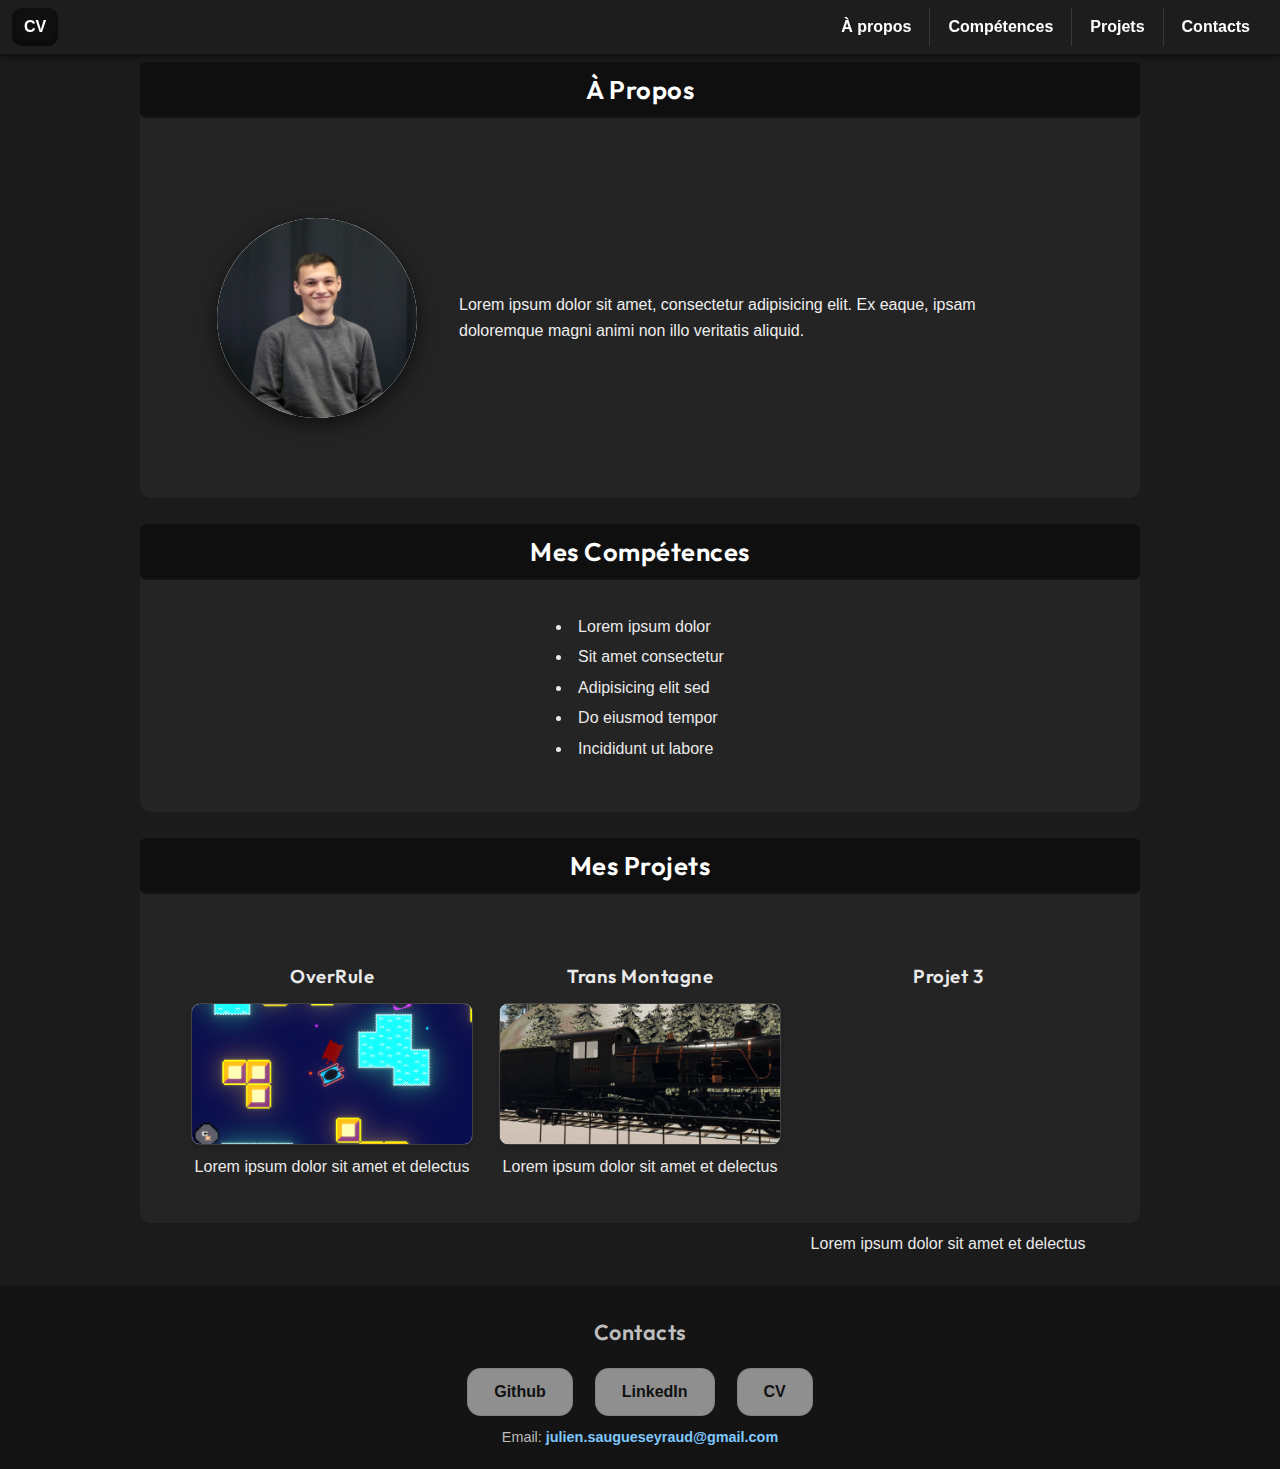
<file: index.html>
<!doctype html>
<html lang="fr">
<head>
  <meta charset="utf-8" />
  <meta name="viewport" content="width=device-width,initial-scale=1" />
  <title>Accueil</title>
  <!-- utilise exactement le même CSS que tu as fourni -->
  <link rel="stylesheet" href="Accueil.css" />
</head>
<body>

  <header>
    <nav>
      <!-- gauche -->
      <div class="nav-left">
        <a class="btn" href="#">CV</a>
      </div>

      <div class="nav-links">
        <a href="#apropos">À propos</a>
        <a href="#competences">Compétences</a>
        <a href="#projets">Projets</a>
        <a href="#contacts">Contacts</a>
      </div>
    </nav>
  </header>

  <main>
    <!-- A PROPOS -->
    <section id="apropos" class="bloc">
      <h2>À Propos</h2>

      <div class="etape-item" style="margin-top:36px; gap:36px;">
        <div class="etape-img" style="max-width:420px;">
          <img src="images/Photo.webp" alt="visuel" />
        </div>

        <div class="etape-text">
          <p style="max-width:620px; margin:0 auto;">
            Lorem ipsum dolor sit amet, consectetur adipisicing elit. Ex eaque, ipsam
            doloremque magni animi non illo veritatis aliquid.
          </p>
        </div>
      </div>
    </section>

    <!-- COMPETENCES -->
    <section id="competences" class="bloc">
      <h2>Mes Compétences</h2>
      <ul class="skills">
        <li>Lorem ipsum dolor</li>
        <li>Sit amet consectetur</li>
        <li>Adipisicing elit sed</li>
        <li>Do eiusmod tempor</li>
        <li>Incididunt ut labore</li>
      </ul>
    </section>

    <!-- PROJETS -->
    <section id="projets" class="bloc">
      <h2>Mes Projets</h2>

      <div class="projects" style="display:flex; gap:28px; justify-content:center; margin-top:40px; flex-wrap:wrap;">
          <article style="width:280px; text-align:center;">
          <h3 style="margin-bottom:12px;">OverRule</h3>
          <a class="project-link" href="Projets/OverRule.html" aria-label="Aller à la page OverRule">
            <img class="project-thumb" src="images/OverRule1.webp" alt="Image projet OverRule" />
          </a>
          <p style="margin-top:10px;">Lorem ipsum dolor sit amet et delectus</p>
        </article>

        <article style="width:280px; text-align:center;">
          <h3 style="margin-bottom:12px;">Trans Montagne</h3>
          <a class="project-link" href="Projets/TransMontagne.html" aria-label="Aller à la page Trans Montagne">
            <img class="project-thumb" src="images/TransMontagneAccueil.webp" alt="Image projet Trans Montagne" />
          </a>
          <p style="margin-top:10px;">Lorem ipsum dolor sit amet et delectus</p>
        </article>

        <article style="width:280px; text-align:center;">
          <h3 style="margin-bottom:12px;">Projet 3</h3>
          <div class="project-thumb" aria-label="Image projet 3"></div>
          <p style="margin-top:10px;">Lorem ipsum dolor sit amet et delectus</p>
        </article>
      </div>
    </section>

  </main>

  <footer id="contacts">
    <h2 style="margin-top:10px;">Contacts</h2>
    <div class="cta cta-links" style="margin-top:8px;">
      <a class="btn github-btn" href="#" target="_blank" rel="noopener">Github</a>
      <a class="btn" href="#" target="_blank" rel="noopener">LinkedIn</a>
      <a class="btn" href="#" target="_blank" rel="noopener">CV</a>
    </div>
    <p>Email: <a href="mailto:julien.saugueseyraud@gmail.com">julien.saugueseyraud@gmail.com</a></p>
  </footer>

</body>
</html>
</file>
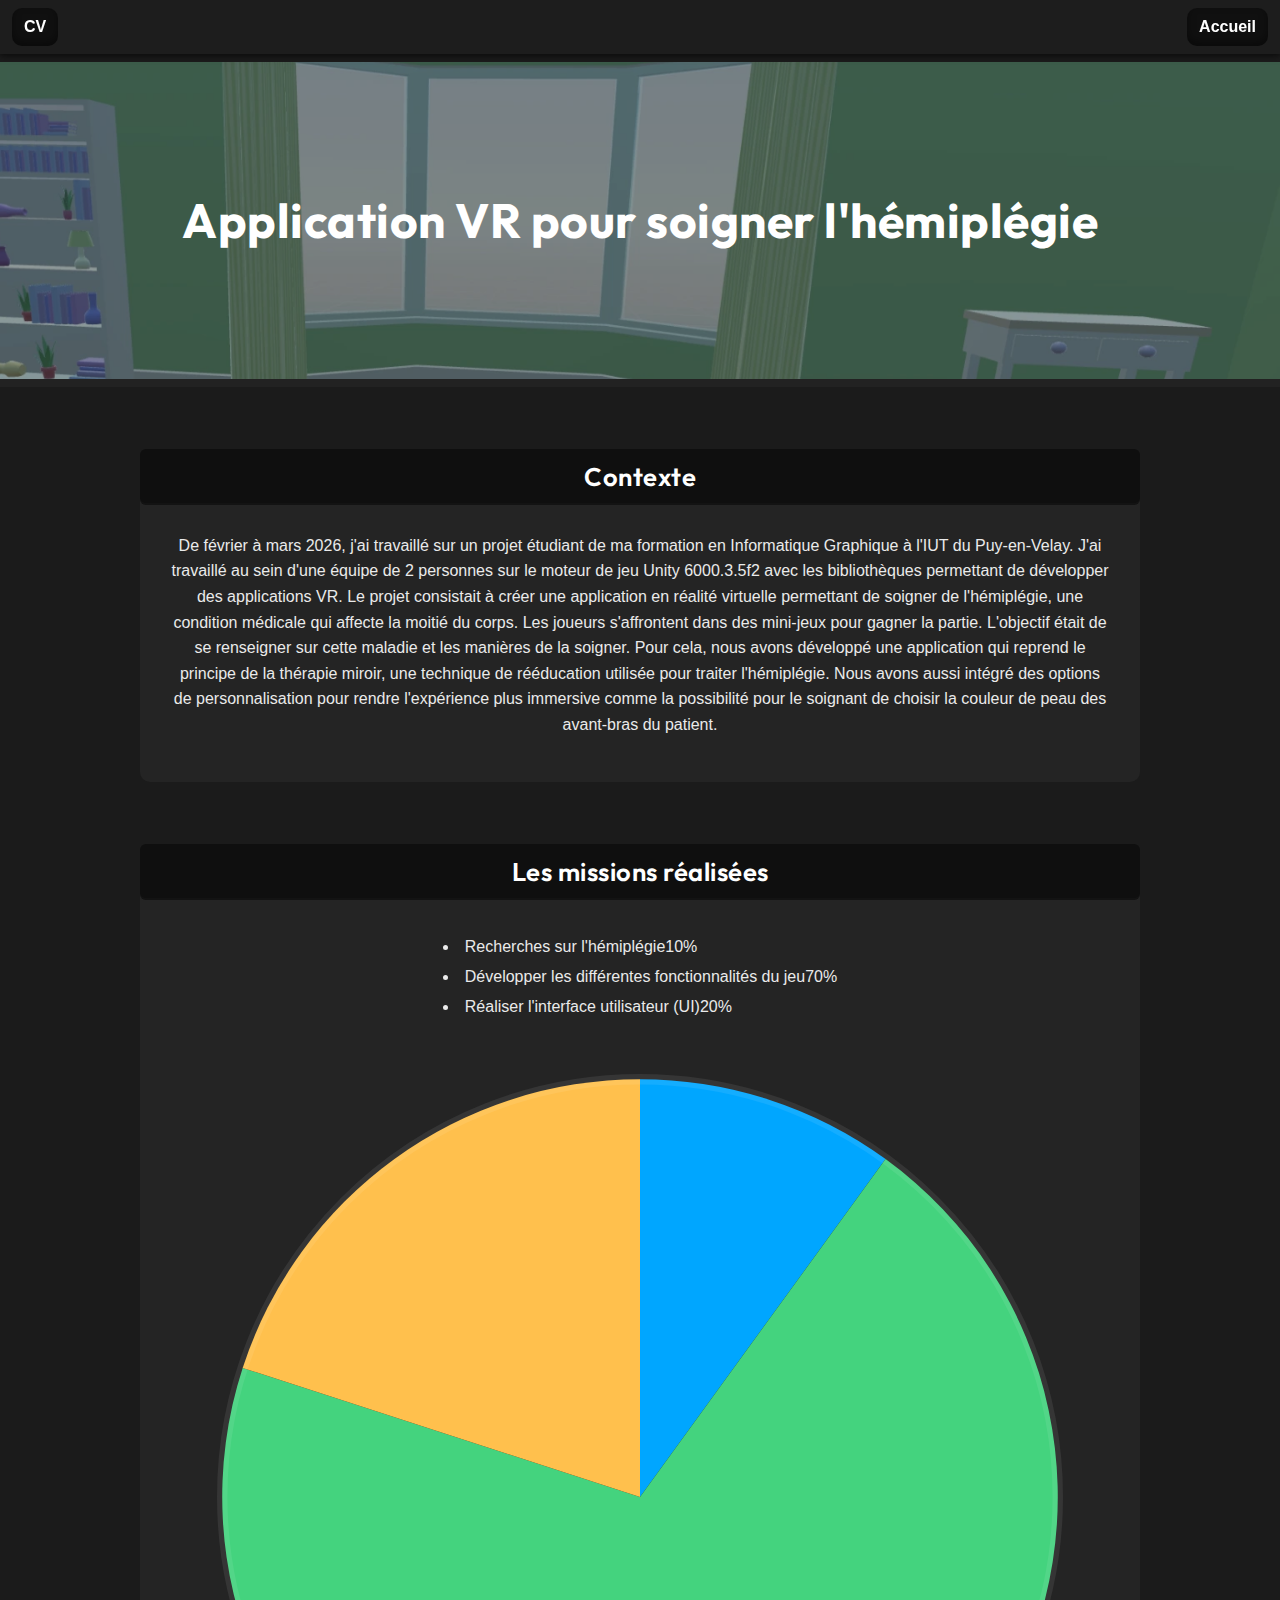
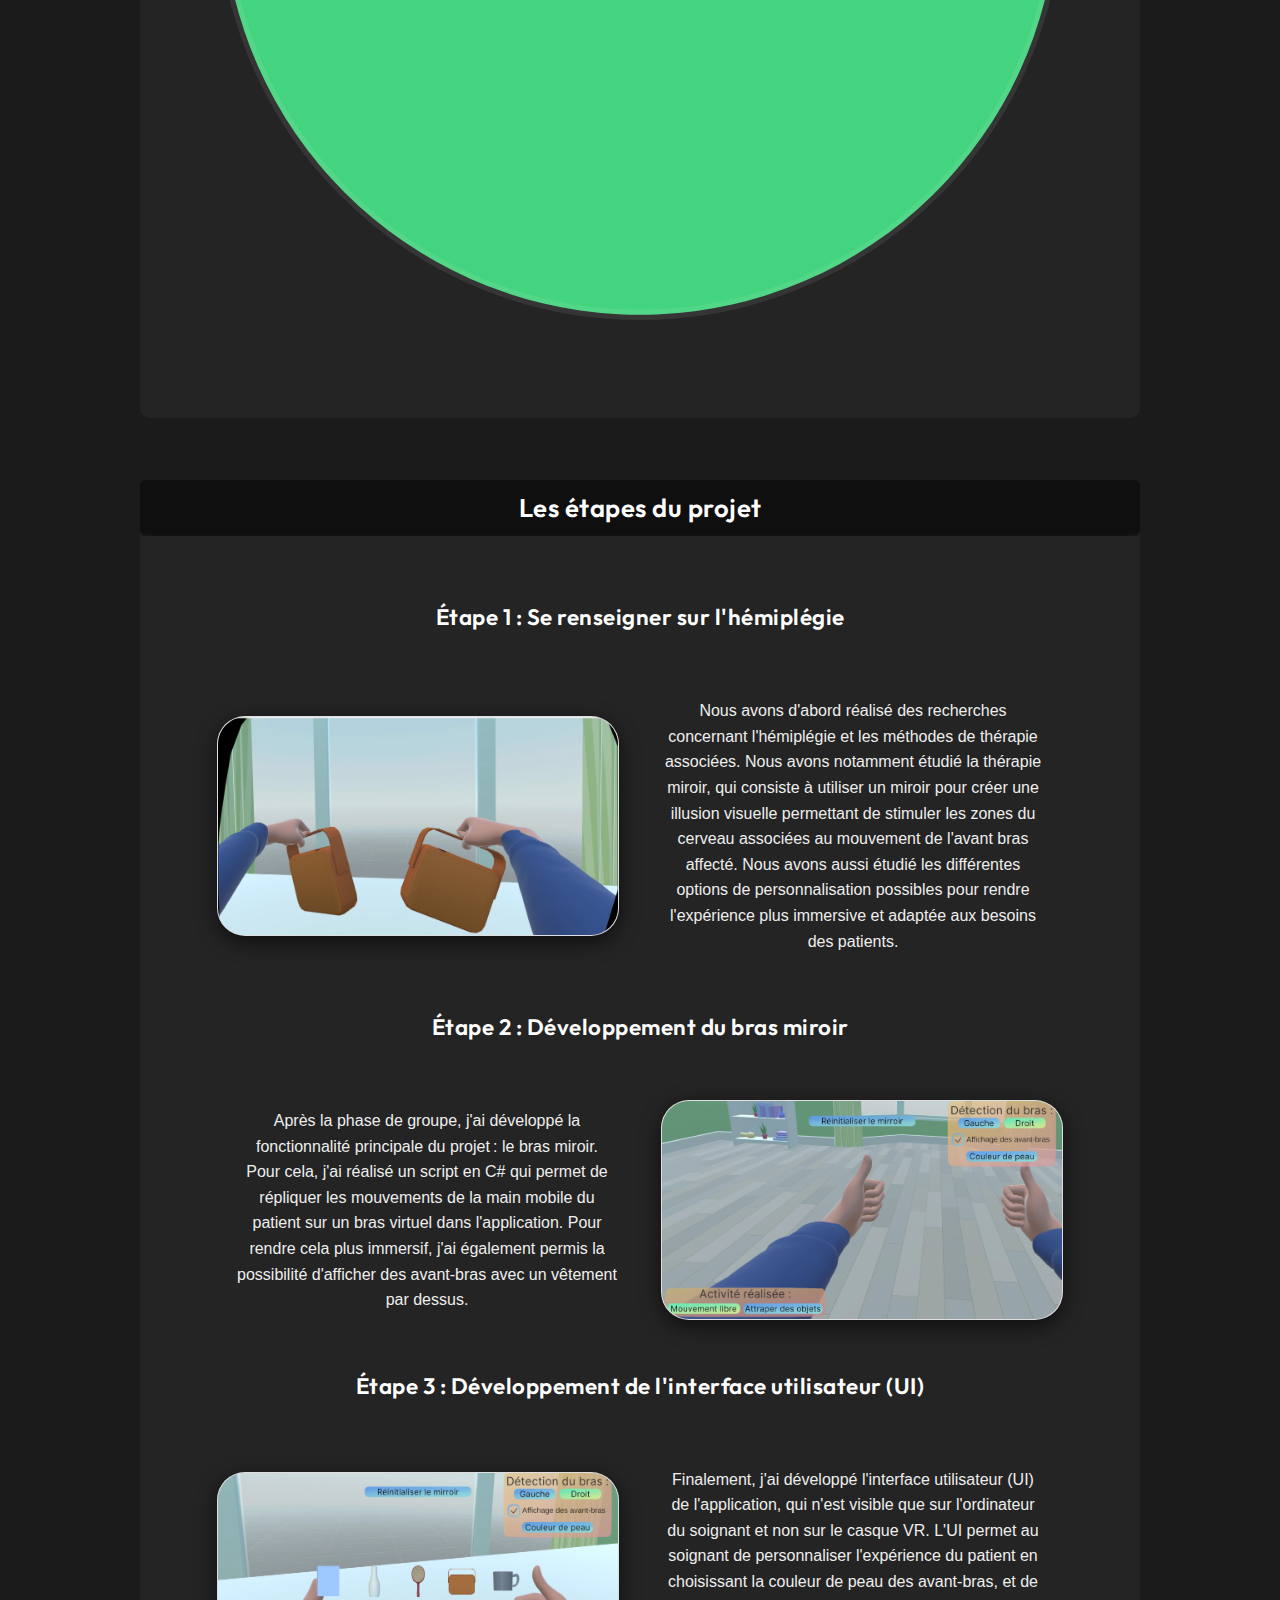
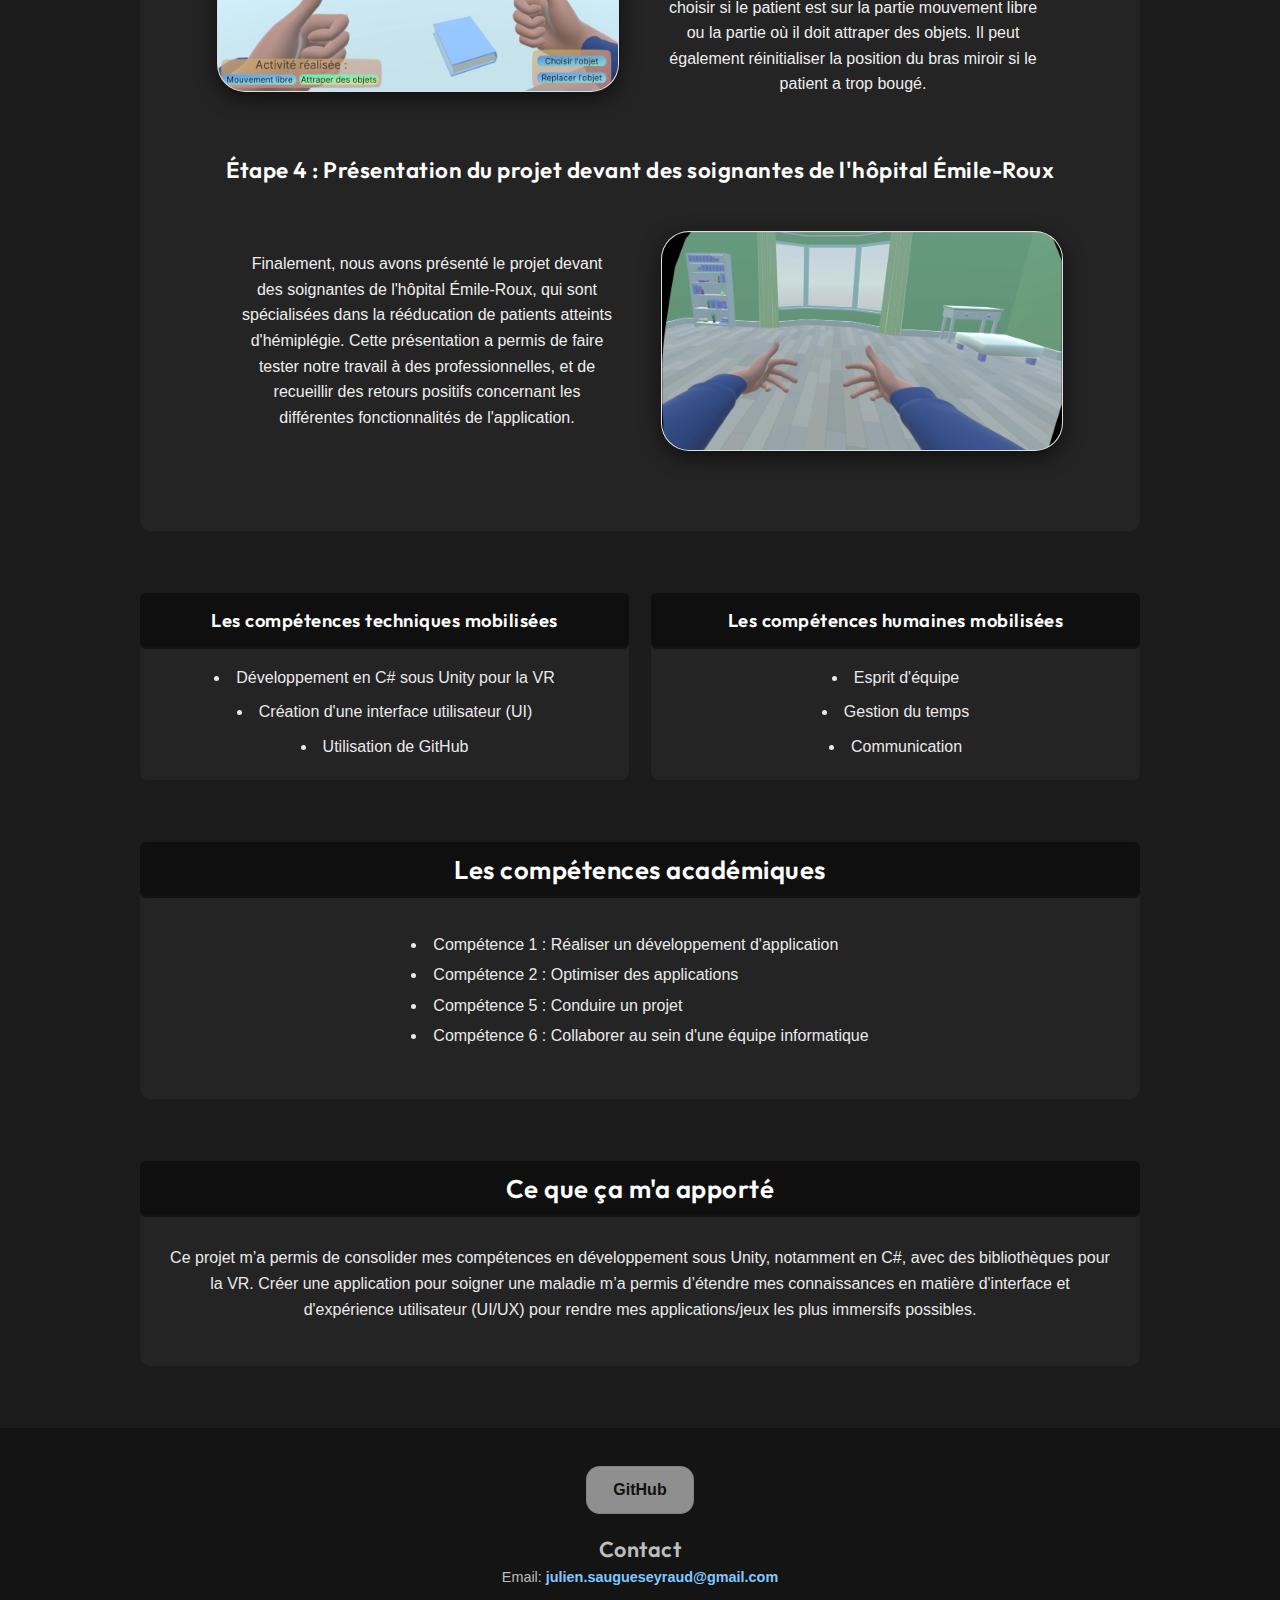
<file: Projets/HemiplegieVR.html>
<!DOCTYPE html>
<html lang="fr">
<head>
  <meta charset="UTF-8">
  <meta name="viewport" content="width=device-width, initial-scale=1.0">
  <title>Application VR pour soigner l'hémiplégie</title>
  <link rel="stylesheet" href="Projet.css">
  <script defer src="Projet.js"></script>
</head>
<body>

  <!-- Navigation -->
  <header>
    <nav>
      <div class="nav-left">
        <a class="btn" href="../CV Julien Saugues--Eyraud.pdf" target="_blank" rel="noopener noreferrer">CV</a>
      </div>

      <div class="nav-right">
        <a class="btn" href="../index.html">Accueil</a>
      </div>
    </nav>
  </header>

  <!-- Titre principal -->
  <section class="hero" style="background: url('../images/HemiplegieVRAccueil.webp') no-repeat center/cover fixed;">
    <h1>Application VR pour soigner l'hémiplégie</h1>
  </section>

  <!-- Contexte -->
  <section class="bloc" id="contexte">
    <h2>Contexte</h2>
    <p>
      De février à mars 2026, j'ai travaillé sur un projet étudiant de ma formation
        en Informatique Graphique à l'IUT du Puy-en-Velay.
        J'ai travaillé au sein d'une équipe de 2 personnes sur le moteur de jeu Unity 6000.3.5f2 
        avec les bibliothèques permettant de développer des applications VR. 
        Le projet consistait à créer une application en réalité virtuelle 
        permettant de soigner de l'hémiplégie, une condition médicale qui affecte la moitié du corps.
        Les joueurs s'affrontent dans des mini-jeux pour gagner la partie.
        L'objectif était de se renseigner sur cette maladie et les manières de la soigner.
        Pour cela, nous avons développé une application qui reprend le principe de la thérapie miroir, 
        une technique de rééducation utilisée pour traiter l'hémiplégie.
        Nous avons aussi intégré des options de personnalisation pour rendre l'expérience plus immersive
        comme la possibilité pour le soignant de choisir la couleur de peau des avant-bras du patient.
    </p>
    </section>

  <!-- Missions -->
  <section class="bloc" id="missions">
    <h2>Les missions réalisées</h2>
    <div class="missions-layout">
      <ul class="missions-list">
        <li><span class="legend-dot mission-1"></span><span class="mission-label">Recherches sur l'hémiplégie</span><span class="pct">10%</span></li>
        <li><span class="legend-dot mission-2"></span><span class="mission-label">Développer les différentes fonctionnalités du jeu</span><span class="pct">70%</span></li>
        <li><span class="legend-dot mission-3"></span><span class="mission-label">Réaliser l'interface utilisateur (UI)</span><span class="pct">20%</span></li>
      </ul>

      <figure class="missions-chart" aria-label="Répartition des missions réalisées">
        <svg class="pie-chart" viewBox="0 0 180 180" role="img" aria-label="10% recherches, 70% développement, 20% UI">
          <path d="M90 90 L90 10 A80 80 0 0 1 137.023 25.279 Z" fill="#00a6ff"></path>
          <path d="M90 90 L137.023 25.279 A80 80 0 1 1 13.915 65.279 Z" fill="#44d37e"></path>
          <path d="M90 90 L13.915 65.279 A80 80 0 0 1 90 10 Z" fill="#ffc04d"></path>
          <circle cx="90" cy="90" r="80" fill="none" stroke="rgba(255,255,255,0.08)" stroke-width="2"></circle>
        </svg>
      </figure>
    </div>
  </section>

  <!-- Étapes du projet -->
  <section class="etapes" id="etapes">
    <h2>Les étapes du projet</h2>

    <div class="etape-item">
      <h3 class="etape-title">Étape 1 : Se renseigner sur l'hémiplégie</h3>
      <div class="etape-img">
        <img src="../images/HemiplegieVR1.webp" alt="Étape 1">
      </div>
      <div class="etape-text">
        <p>
          Nous avons d'abord réalisé des recherches concernant l'hémiplégie 
          et les méthodes de thérapie associées. Nous avons notamment étudié la thérapie miroir, 
          qui consiste à utiliser un miroir pour créer une illusion visuelle 
          permettant de stimuler les zones du cerveau associées au mouvement 
          de l'avant bras affecté. Nous avons aussi étudié les différentes options 
          de personnalisation possibles pour rendre l'expérience plus immersive 
          et adaptée aux besoins des patients.
        </p>
      </div>
    </div>

    <div class="etape-item">
      <h3 class="etape-title">Étape 2 : Développement du bras miroir</h3>
      <div class="etape-img">
        <img src="../images/HemiplegieVR2.webp" alt="Étape 2">
      </div>
      <div class="etape-text">
        <p>
          Après la phase de groupe, j'ai développé la fonctionnalité principale du projet : le bras miroir.
          Pour cela, j'ai réalisé un script en C# qui permet de répliquer 
          les mouvements de la main mobile du patient sur un bras virtuel dans l'application.
          Pour rendre cela plus immersif, j'ai également permis la possibilité d'afficher 
          des avant-bras avec un vêtement par dessus.
        </p>
      </div>
    </div>

    <div class="etape-item">
      <h3 class="etape-title">Étape 3 : Développement de l'interface utilisateur (UI)</h3>
      <div class="etape-img">
        <img src="../images/HemiplegieVR3.webp" alt="Étape 3">
      </div>
      <div class="etape-text">
        <p>
          Finalement, j'ai développé l'interface utilisateur (UI) de l'application, 
          qui n'est visible que sur l'ordinateur du soignant et non sur le casque VR.
          L'UI permet au soignant de personnaliser l'expérience du patient en choisissant 
          la couleur de peau des avant-bras, et de choisir si le patient est sur la partie 
          mouvement libre ou la partie où il doit attraper des objets. Il peut également 
          réinitialiser la position du bras miroir si le patient a trop bougé.
        </p>
      </div>
    </div>

    <div class="etape-item">
      <h3 class="etape-title">Étape 4 : Présentation du projet devant des soignantes de l'hôpital Émile-Roux</h3>
      <div class="etape-img">
        <img src="../images/HemiplegieVRAccueil.webp" alt="Étape 4">
      </div>
      <div class="etape-text">
        <p>
          Finalement, nous avons présenté le projet devant des soignantes de l'hôpital Émile-Roux, 
          qui sont spécialisées dans la rééducation de patients atteints d'hémiplégie. 
          Cette présentation a permis de faire tester notre travail à des professionnelles, 
          et de recueillir des retours positifs concernant les différentes fonctionnalités de l'application.
        </p>
      </div>
    </div>

  </section>

  <!-- Compétences -->
  <section class="competences">
    <div class="bloc">
      <h2>Les compétences techniques mobilisées</h2>
      <ul>
        <li>Développement en C# sous Unity pour la VR</li>
        <li>Création d'une interface utilisateur (UI)</li>
        <li>Utilisation de GitHub</li>
      </ul>
    </div>
    <div class="bloc">
      <h2>Les compétences humaines mobilisées</h2>
      <ul>
        <li>Esprit d'équipe</li>
        <li>Gestion du temps</li>
        <li>Communication</li>
      </ul>
    </div>
  </section> <!-- fin des compétences -->

  <!-- Section académique pleine largeur -->
  <section class="bloc academique">
    <h2>Les compétences académiques</h2>
    <ul>
      <li>Compétence 1 : Réaliser un développement d'application</li>
      <li>Compétence 2 : Optimiser des applications</li>
      <li>Compétence 5 : Conduire un projet</li>
      <li>Compétence 6 : Collaborer au sein d'une équipe informatique</li>
    </ul>
  </section>

  <!-- Ce que ça m'a apporté -->
  <section class="bloc">
    <h2>Ce que ça m'a apporté</h2>
    <p> 
      Ce projet m’a permis de consolider mes compétences en développement sous Unity,
      notamment en C#, avec des bibliothèques pour la VR. Créer une application
      pour soigner une maladie m’a permis d’étendre mes connaissances en matière d'interface 
      et d'expérience utilisateur (UI/UX) pour rendre mes applications/jeux les plus immersifs possibles.</p>
  </section>

  <!-- Contact -->
  <footer id="contact">
    <div class="cta">
      <a class="btn" href="https://github.com/JulienSauguesEyraud" target="_blank" rel="noopener">GitHub</a>
    </div>
    <h2>Contact</h2>
    <p>Email: <a href="mailto:julien.saugueseyraud@gmail.com">julien.saugueseyraud@gmail.com</a></p>
  </footer>

</body>
</html>
</file>
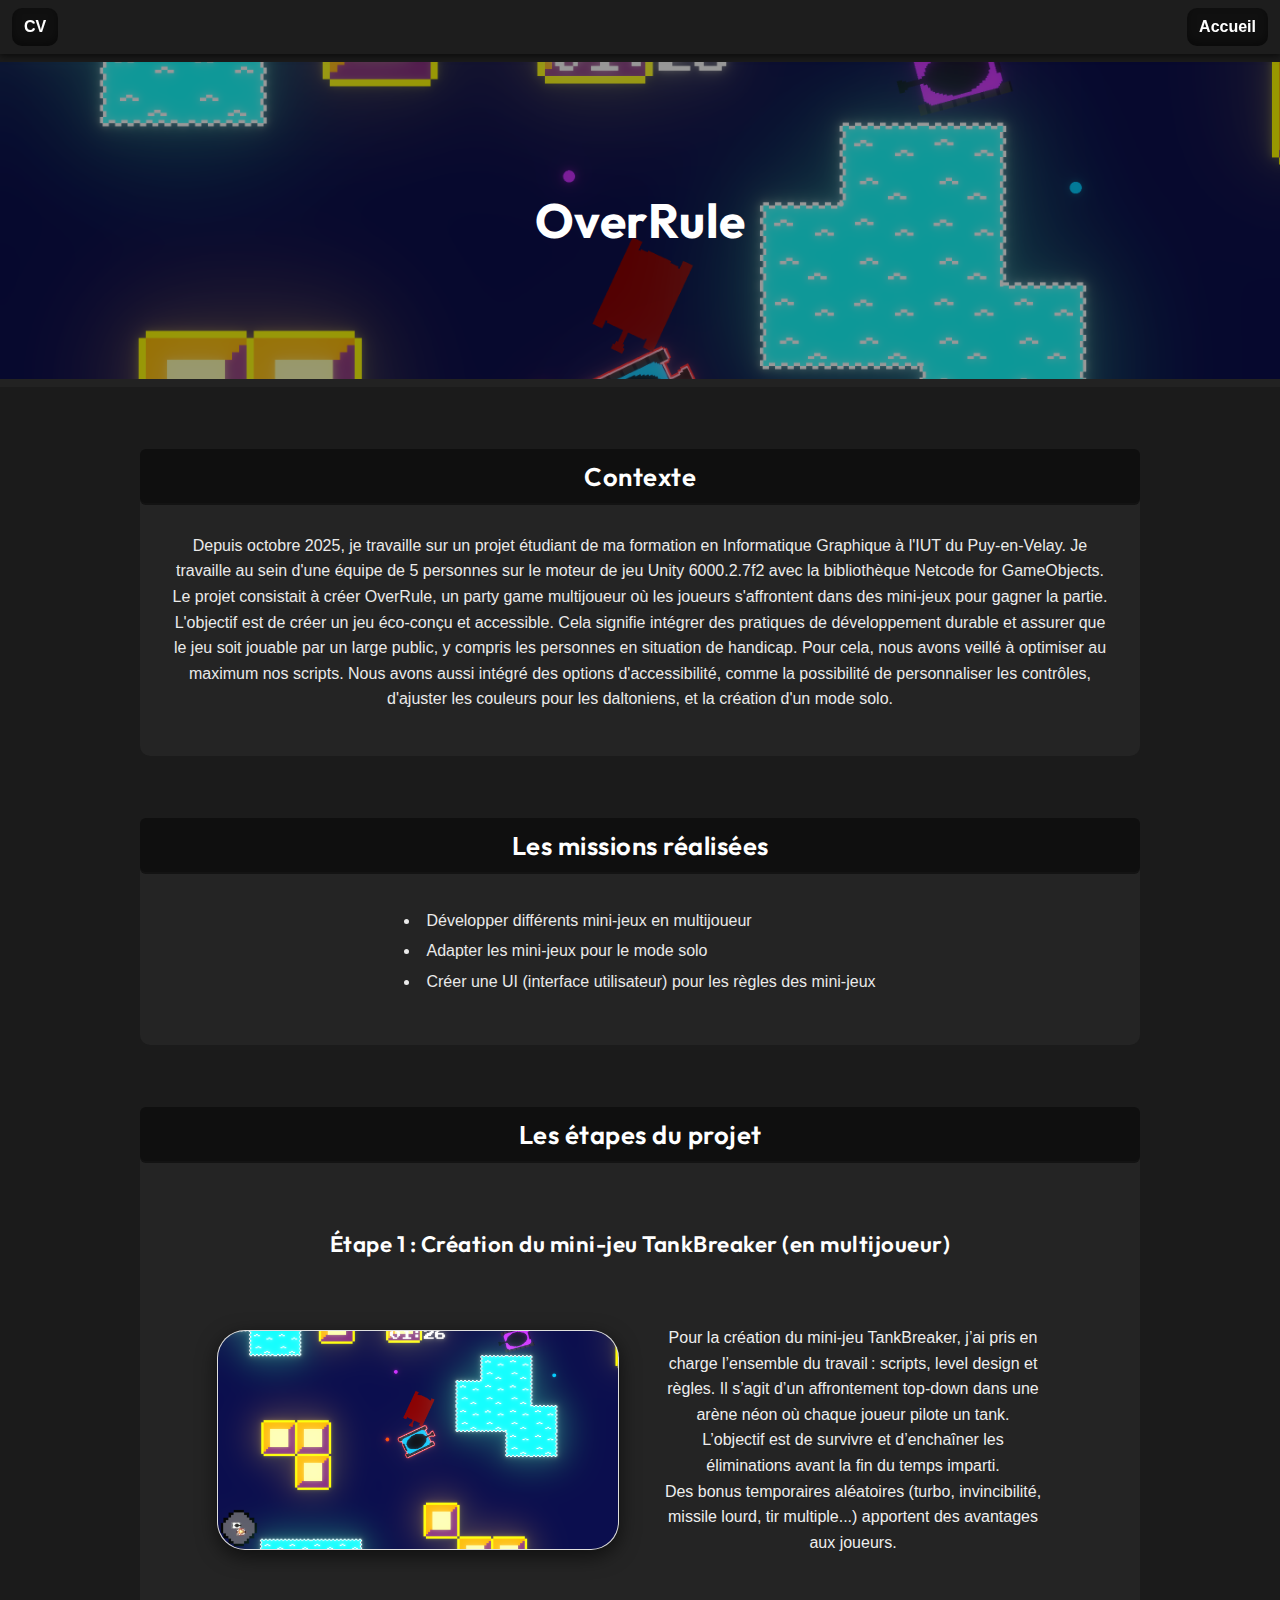
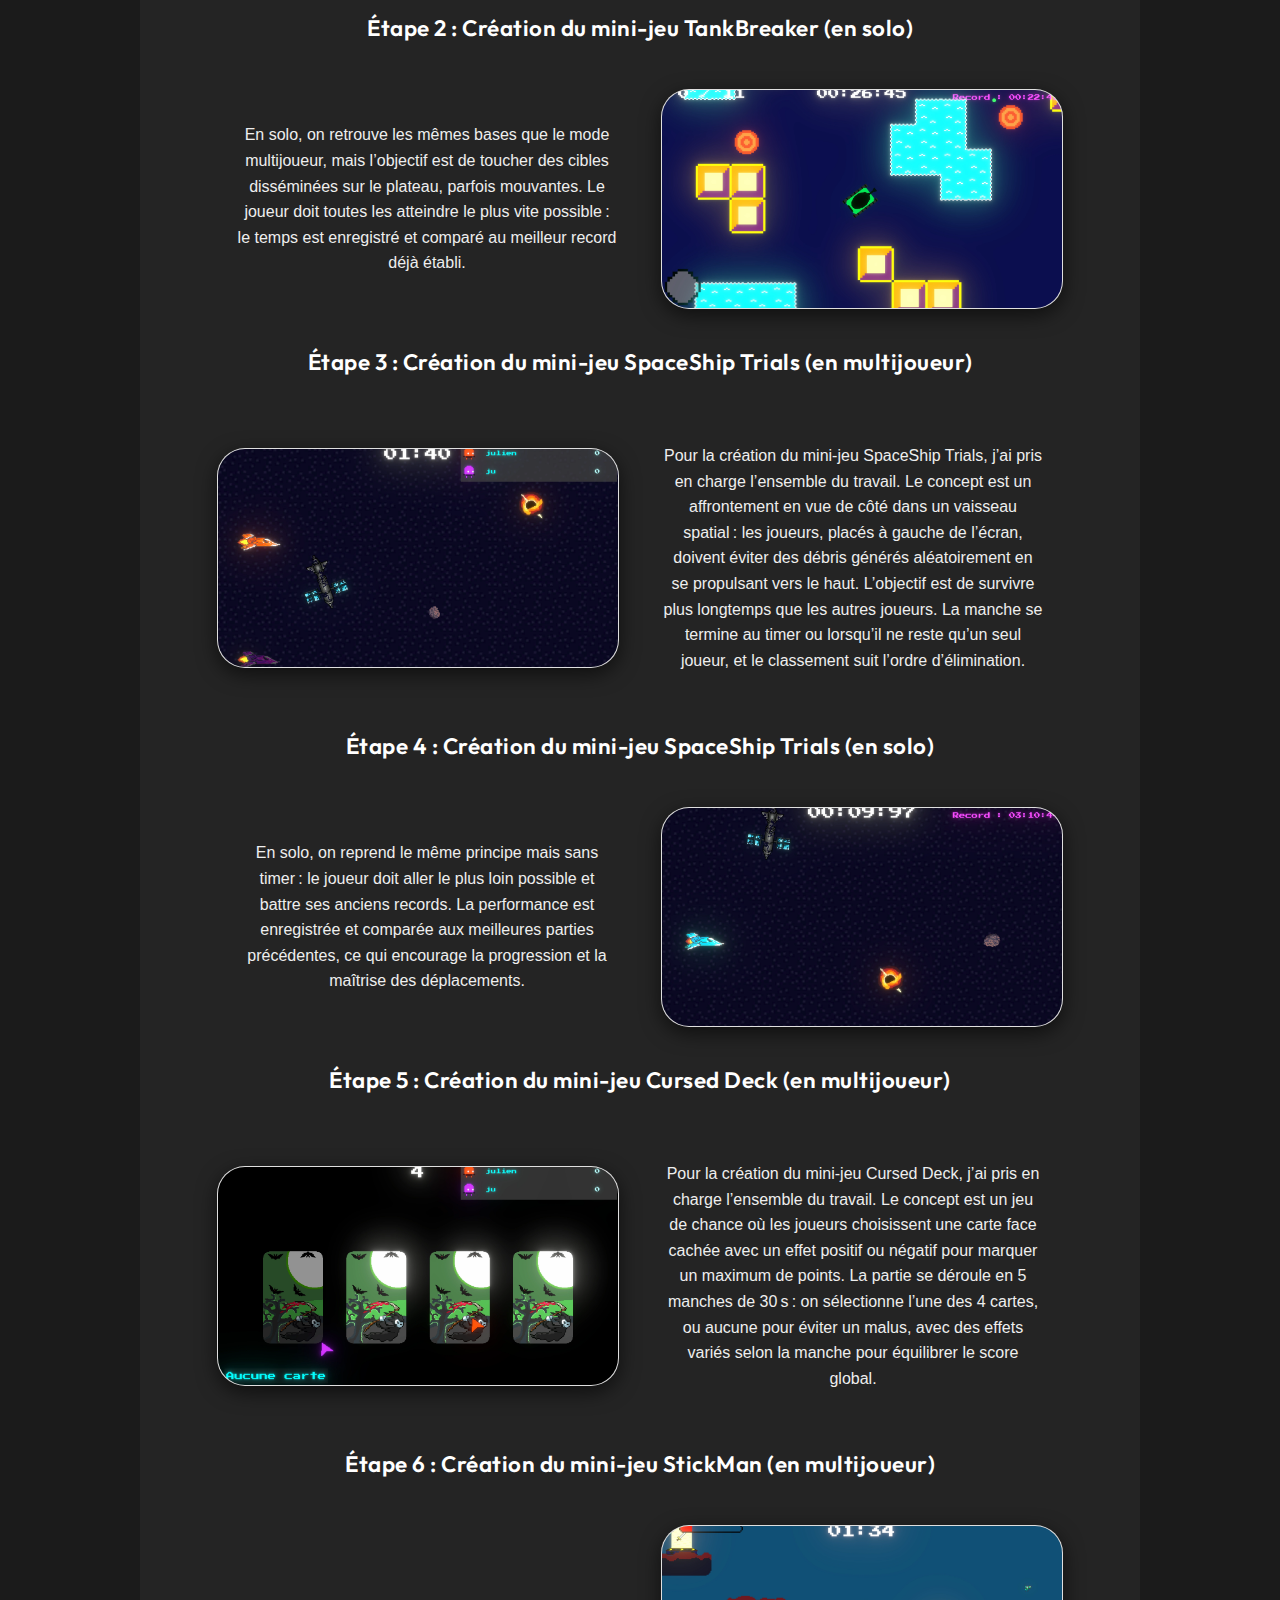
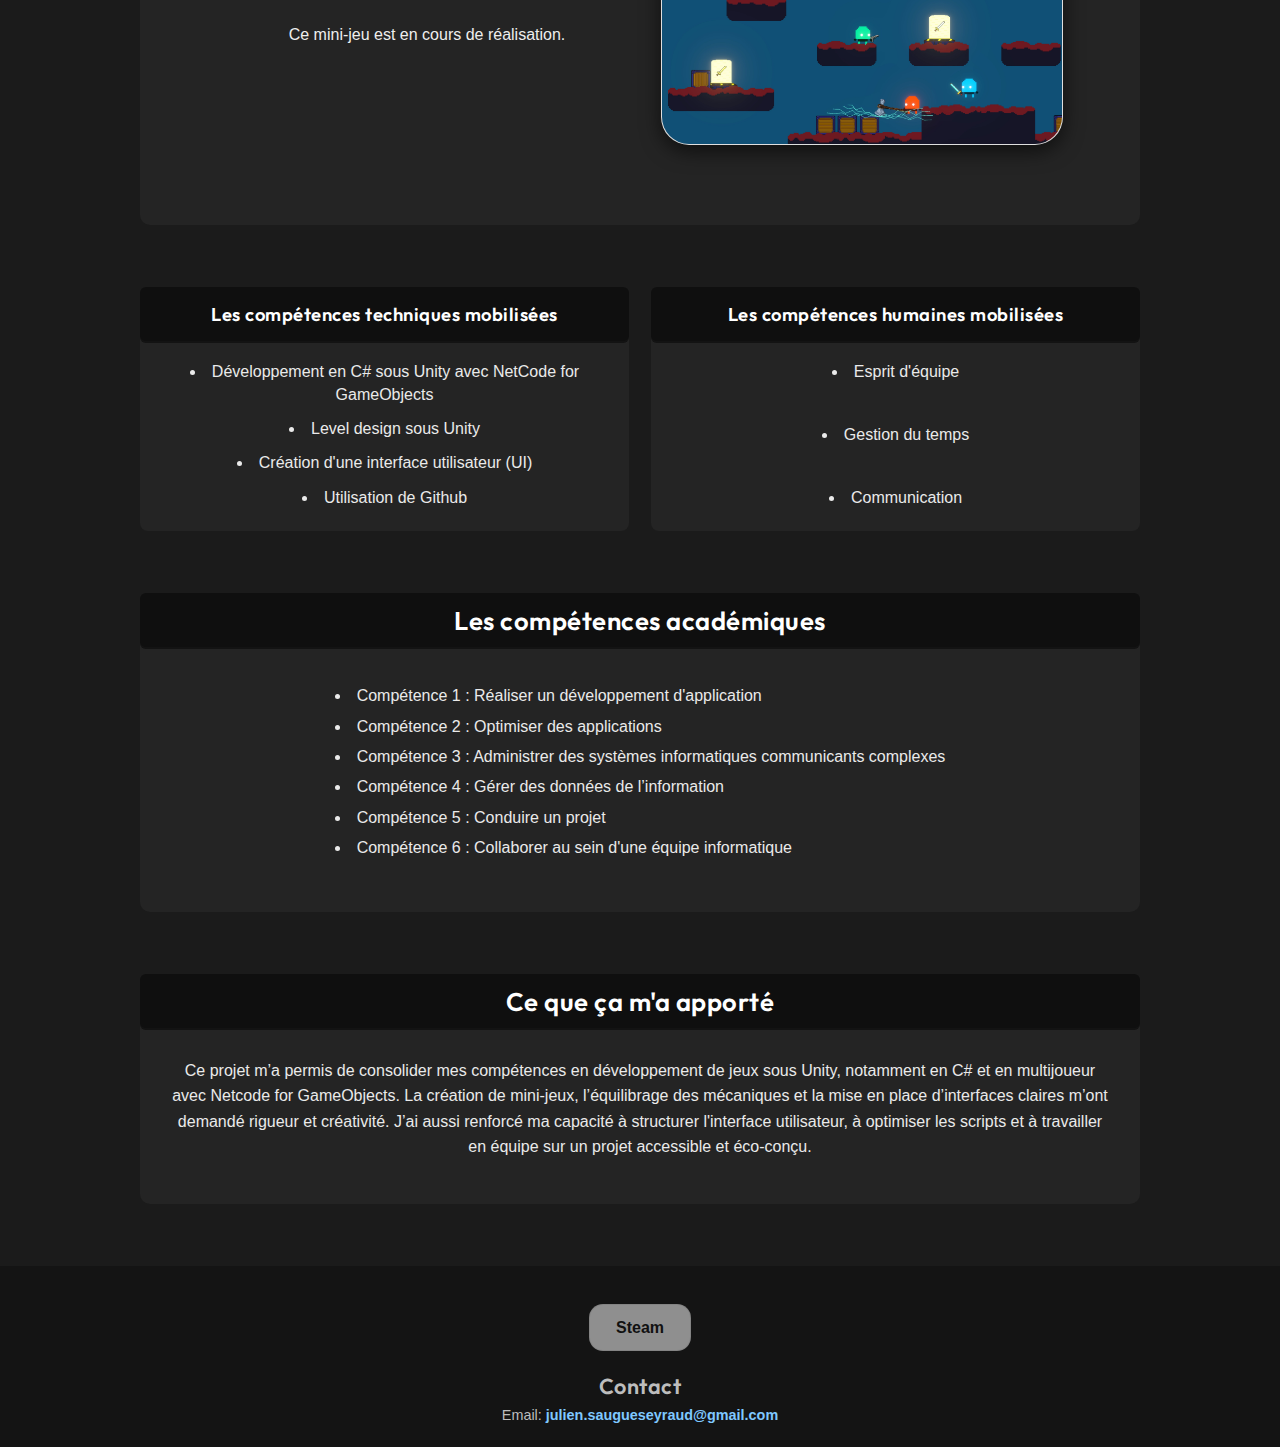
<file: Projets/OverRule.html>
<!DOCTYPE html>
<html lang="fr">
<head>
  <meta charset="UTF-8">
  <meta name="viewport" content="width=device-width, initial-scale=1.0">
  <title>OverRule</title>
  <link rel="stylesheet" href="Projet.css">
  <script defer src="Projet.js"></script>
</head>
<body>

  <!-- Navigation -->
  <header>
    <nav>
      <div class="nav-left">
        <a class="btn" href="#">CV</a>
      </div>

      <div class="nav-right">
        <a class="btn" href="../index.html">Accueil</a>
      </div>
    </nav>
  </header>

  <!-- Titre principal -->
  <section class="hero" style="background: #000 url('../images/OverRule1.webp') no-repeat center 20%/contain fixed;">
    <h1>OverRule</h1>
  </section>

  <!-- Contexte -->
  <section class="bloc" id="contexte">
    <h2>Contexte</h2>
    <p>Depuis octobre 2025, je travaille sur un projet étudiant de ma formation
         en Informatique Graphique à l'IUT du Puy-en-Velay.
         Je travaille au sein d'une équipe de 5 personnes sur le moteur de jeu Unity 6000.2.7f2 
         avec la bibliothèque Netcode for GameObjects. 
         Le projet consistait à créer OverRule, un party game multijoueur où 
         les joueurs s'affrontent dans des mini-jeux pour gagner la partie.
         L'objectif est de créer un jeu éco-conçu et accessible. Cela signifie 
         intégrer des pratiques de développement durable et assurer que le jeu 
         soit jouable par un large public, y compris les personnes en situation de handicap.
         Pour cela, nous avons veillé à optimiser au maximum nos scripts.
         Nous avons aussi intégré des options d'accessibilité, comme la possibilité 
         de personnaliser les contrôles, d'ajuster les couleurs pour les daltoniens, 
         et la création d'un mode solo.</p>
    </section>

  <!-- Missions -->
  <section class="bloc" id="missions">
    <h2>Les missions réalisées</h2>
    <ul>
      <li>Développer différents mini-jeux en multijoueur</li>
      <li>Adapter les mini-jeux pour le mode solo</li>
      <li>Créer une UI (interface utilisateur) pour les règles des mini-jeux</li>
    </ul>
  </section>

  <!-- Étapes du projet -->
  <section class="etapes" id="etapes">
    <h2>Les étapes du projet</h2>

    <div class="etape-item">
      <h3 class="etape-title">Étape 1 : Création du mini-jeu TankBreaker (en multijoueur)</h3>
      <div class="etape-img">
        <img src="../images/OverRule1.webp" alt="Étape 1">
      </div>
      <div class="etape-text">
        <p>
          Pour la création du mini‑jeu TankBreaker, j’ai pris en charge l’ensemble du travail :
          scripts, level design et règles. Il s’agit d’un affrontement top‑down dans une arène néon
          où chaque joueur pilote un tank.<br> L’objectif est de survivre et d’enchaîner les éliminations
          avant la fin du temps imparti. <br>Des bonus temporaires aléatoires (turbo, invincibilité, missile lourd,
          tir multiple...) apportent des avantages aux joueurs.</p>
      </div>
    </div>

    <div class="etape-item">
      <h3 class="etape-title">Étape 2 : Création du mini-jeu TankBreaker (en solo)</h3>
      <div class="etape-img">
        <img src="../images/OverRule2.webp" alt="Étape 2">
      </div>
      <div class="etape-text">
        <p>
          En solo, on retrouve les mêmes bases que le mode multijoueur, mais l’objectif est de
          toucher des cibles disséminées sur le plateau, parfois mouvantes. Le joueur doit toutes
          les atteindre le plus vite possible : le temps est enregistré et comparé au meilleur record
          déjà établi.
        </p>
      </div>
    </div>

    <div class="etape-item">
      <h3 class="etape-title">Étape 3 : Création du mini-jeu SpaceShip Trials (en multijoueur)</h3>
      <div class="etape-img">
        <img src="../images/OverRule3.webp" alt="Étape 3">
      </div>
      <div class="etape-text">
        <p>
          Pour la création du mini‑jeu SpaceShip Trials, j’ai pris en charge l’ensemble du travail.
          Le concept est un affrontement en vue de côté dans un vaisseau spatial : les joueurs, placés à
          gauche de l’écran, doivent éviter des débris générés aléatoirement en se propulsant vers le haut.
          L’objectif est de survivre plus longtemps que les autres joueurs. La manche
          se termine au timer ou lorsqu’il ne reste qu’un seul joueur, et le classement suit l’ordre
          d’élimination.
        </p>
      </div>
    </div>

    <div class="etape-item">
      <h3 class="etape-title">Étape 4 : Création du mini-jeu SpaceShip Trials (en solo)</h3>
      <div class="etape-img">
        <img src="../images/OverRule4.webp" alt="Étape 4">
      </div>
      <div class="etape-text">
        <p>
          En solo, on reprend le même principe mais sans timer : le joueur doit aller le plus loin
          possible et battre ses anciens records. La performance est enregistrée et comparée aux
          meilleures parties précédentes, ce qui encourage la progression et la maîtrise des déplacements.
        </p>
      </div>
    </div>
    
      <div class="etape-item">
        <h3 class="etape-title">Étape 5 : Création du mini-jeu Cursed Deck (en multijoueur)</h3>
        <div class="etape-img">
          <img src="../images/OverRule5.webp" alt="Étape 5">
        </div>
        <div class="etape-text">
          <p>
            Pour la création du mini‑jeu Cursed Deck, j’ai pris en charge l’ensemble du travail.
            Le concept est un jeu de chance où les joueurs choisissent une carte face cachée avec
            un effet positif ou négatif pour marquer un maximum de points.
            La partie se déroule en 5 manches de 30 s : on sélectionne l’une des 4 cartes, ou aucune
            pour éviter un malus, avec des effets variés selon la manche pour équilibrer le score global.</p>
        </div>
      </div>

    <div class="etape-item">
      <h3 class="etape-title">Étape 6 : Création du mini-jeu StickMan (en multijoueur)</h3>
      <div class="etape-img">
        <img src="../images/OverRule6.webp" alt="Étape 6">
      </div>
      <div class="etape-text">
        <p>
          Ce mini-jeu est en cours de réalisation.
        </p>
      </div>
    </div>
  </section>

  <!-- Compétences -->
  <section class="competences">
    <div class="bloc">
      <h2>Les compétences techniques mobilisées</h2>
      <ul>
        <li>Développement en C# sous Unity avec NetCode for GameObjects</li>
        <li>Level design sous Unity</li>
        <li>Création d'une interface utilisateur (UI)</li>
        <li>Utilisation de Github</li>
      </ul>
    </div>
    <div class="bloc">
      <h2>Les compétences humaines mobilisées</h2>
      <ul>
        <li>Esprit d'équipe<br></li>
        <li>Gestion du temps</li>
        <li>Communication</li>
      </ul>
    </div>
  </section> <!-- fin des compétences -->

  <!-- Section académique pleine largeur -->
  <section class="bloc academique">
    <h2>Les compétences académiques</h2>
    <ul>
      <li>Compétence 1 : Réaliser un développement d'application</li>
      <li>Compétence 2 : Optimiser des applications</li>
      <li>Compétence 3 : Administrer des systèmes informatiques communicants complexes</li>
      <li>Compétence 4 : Gérer des données de l’information</li>
      <li>Compétence 5 : Conduire un projet</li>
      <li>Compétence 6 : Collaborer au sein d'une équipe informatique</li>
    </ul>
  </section>

  <!-- Ce que ça m'a apporté -->
  <section class="bloc">
    <h2>Ce que ça m'a apporté</h2>
    <p>
      Ce projet m’a permis de consolider mes compétences en développement de jeux sous Unity,
      notamment en C# et en multijoueur avec Netcode for GameObjects. La création de mini‑jeux,
      l’équilibrage des mécaniques et la mise en place d’interfaces claires m’ont demandé rigueur
      et créativité. J’ai aussi renforcé ma capacité à structurer l'interface utilisateur, à optimiser
      les scripts et à travailler en équipe sur un projet accessible et éco‑conçu.
    </p>
  </section>

  <!-- Contact -->
  <footer id="contact">
    <div class="cta">
      <a class="btn" href="OverRule.html" target="_blank" rel="noopener">Steam</a>
    </div>
    <h2>Contact</h2>
    <p>Email: <a href="mailto:julien.saugueseyraud@gmail.com">julien.saugueseyraud@gmail.com</a></p>
  </footer>

</body>
</html>
</file>
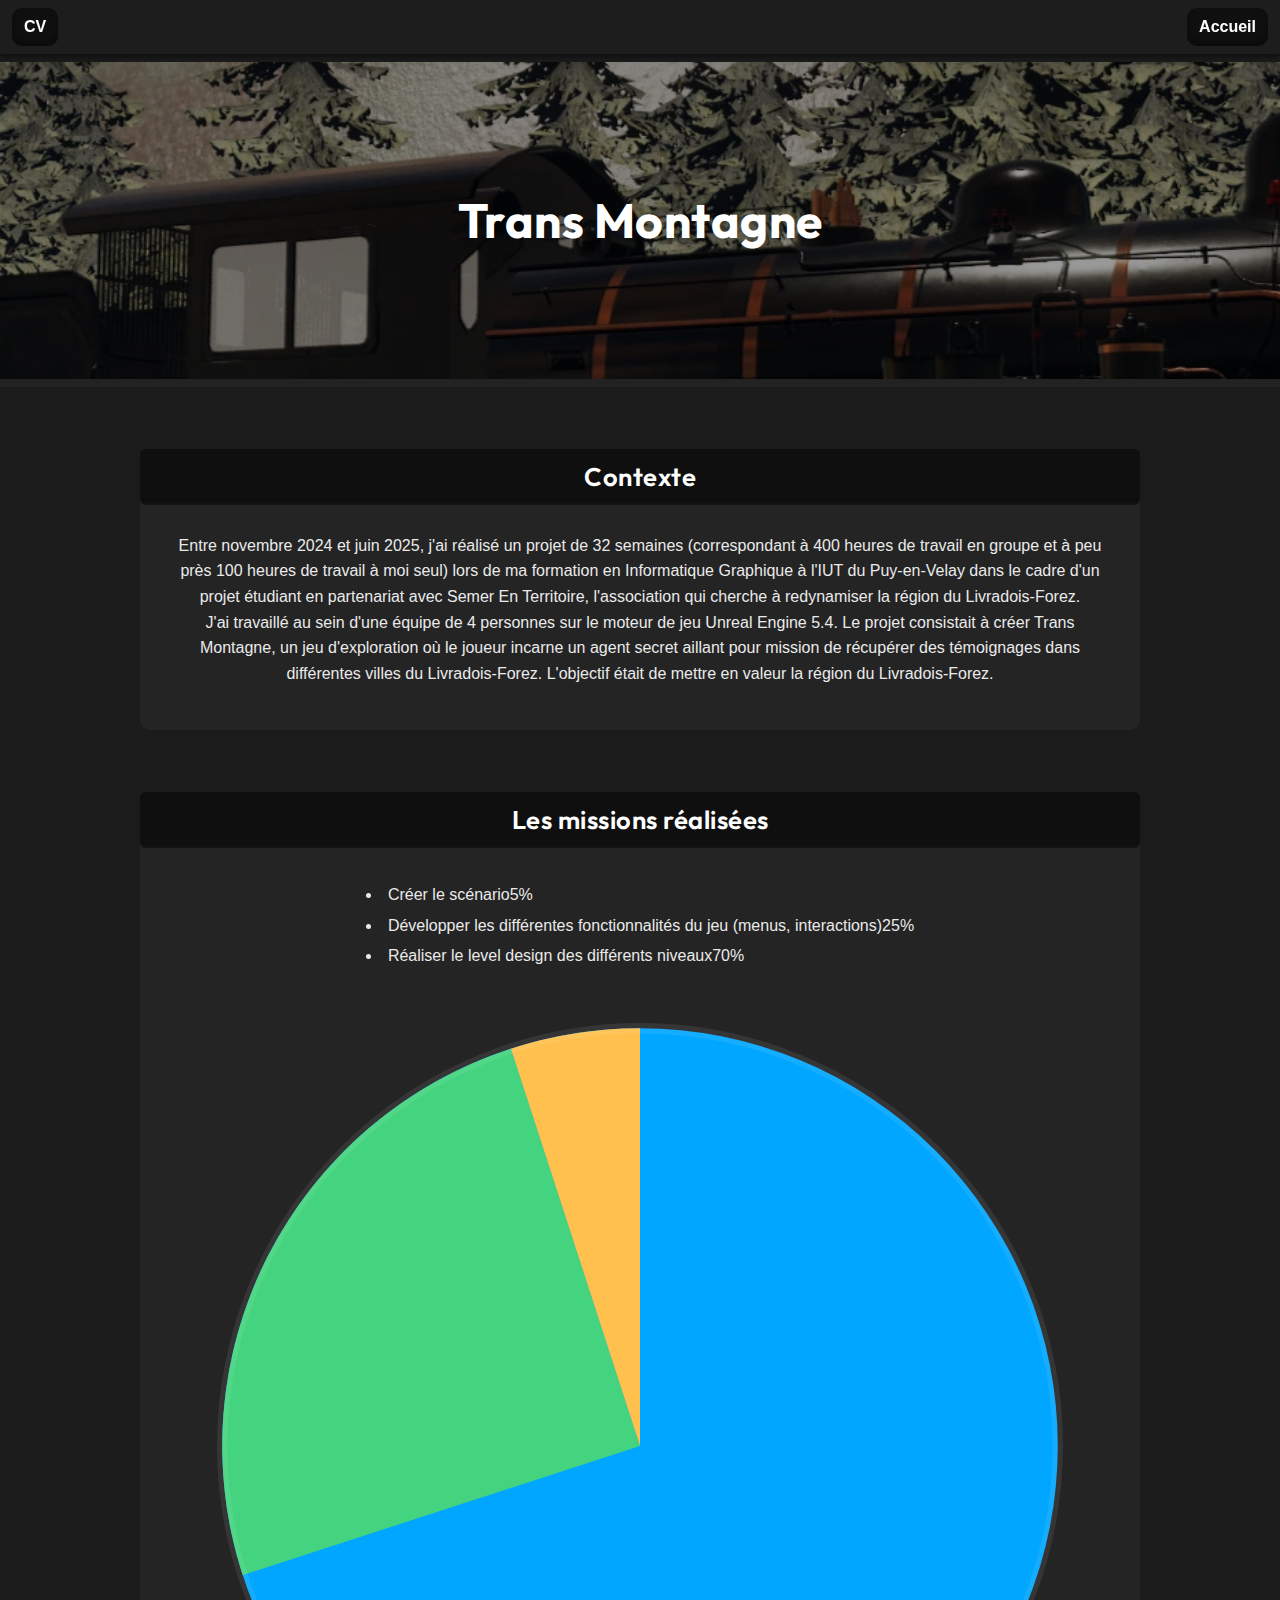
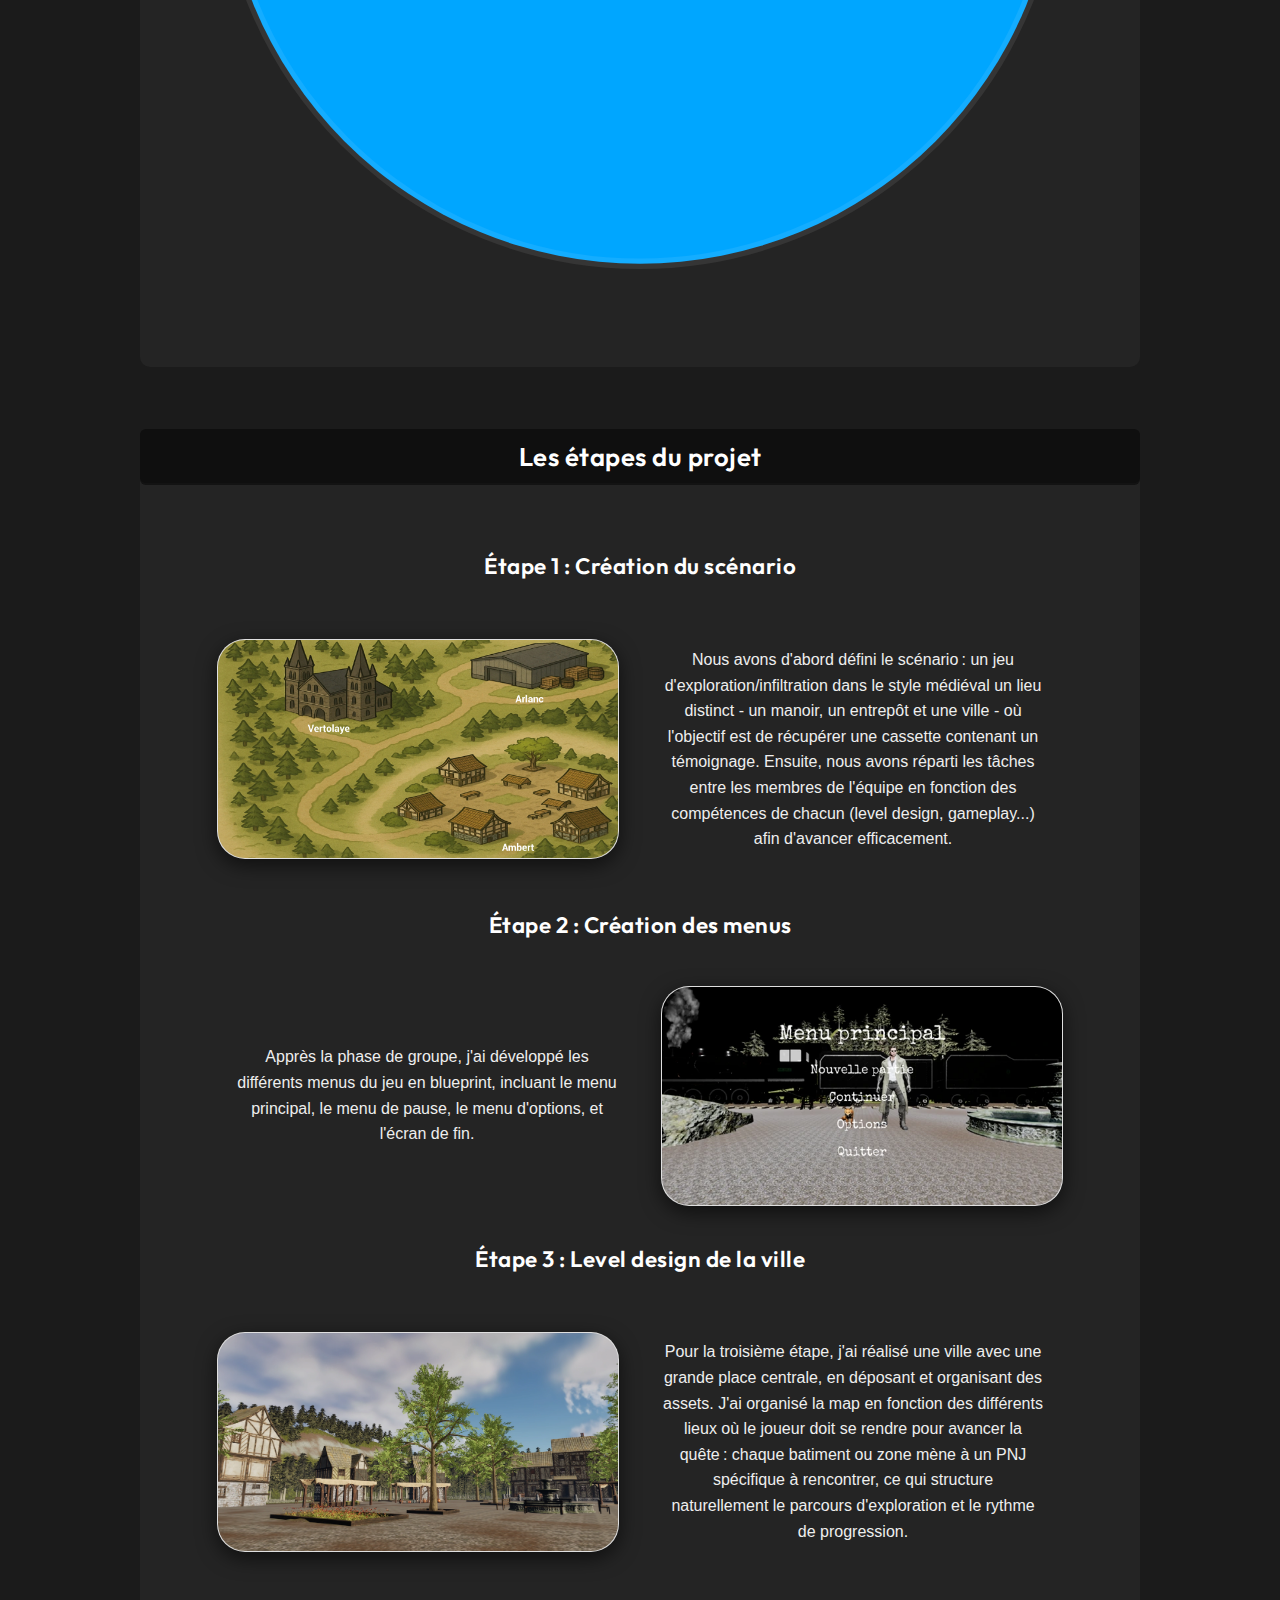
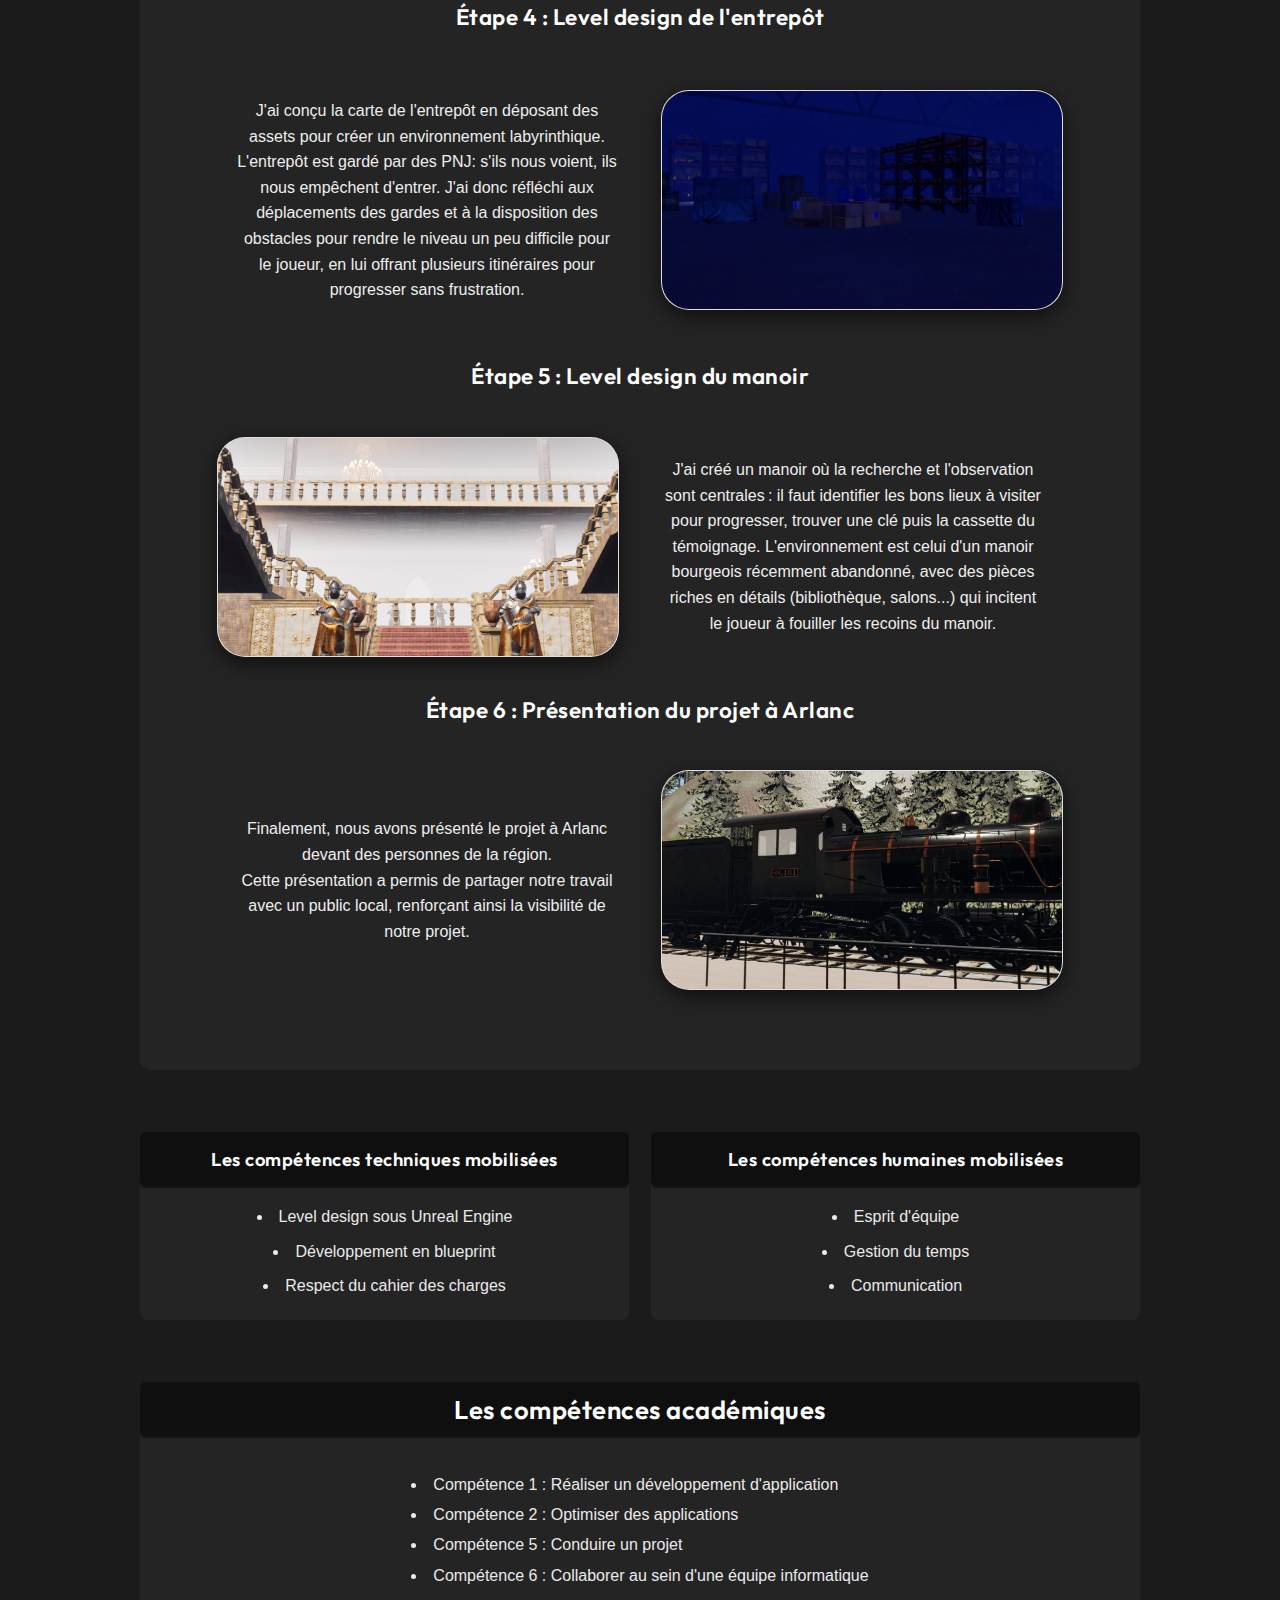
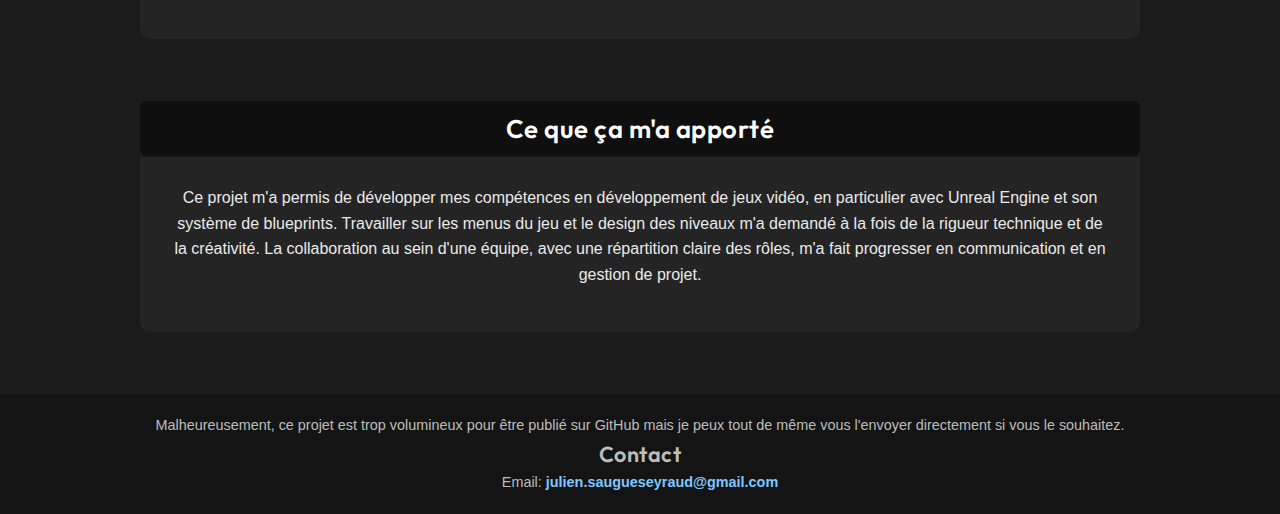
<file: Projets/TransMontagne.html>
<!DOCTYPE html>
<html lang="fr">
<head>
  <meta charset="UTF-8">
  <meta name="viewport" content="width=device-width, initial-scale=1.0">
  <title>Trans Montagne</title>
  <link rel="stylesheet" href="Projet.css">
  <script defer src="Projet.js"></script>
</head>
<body>

  <!-- Navigation -->
  <header>
    <nav>
      <div class="nav-left">
        <a class="btn" href="../CV Julien Saugues--Eyraud.pdf" target="_blank" rel="noopener noreferrer">CV</a>
      </div>

      <div class="nav-right">
        <a class="btn" href="../index.html">Accueil</a>
      </div>
    </nav>
  </header>

  <!-- Titre principal -->
  <section class="hero" style="background: url('../images/TransMontagneAccueil.webp') no-repeat center/cover fixed;">
    <h1>Trans Montagne</h1>
  </section>

  <!-- Contexte -->
  <section class="bloc" id="contexte">
    <h2>Contexte</h2>
    <p>Entre novembre 2024 et juin 2025, j'ai réalisé un projet de 32 semaines
       (correspondant à 400 heures de travail en groupe et à peu près 100 heures de travail à moi
        seul) lors de ma formation en Informatique Graphique à l'IUT du Puy-en-Velay
         dans le cadre d'un projet étudiant en partenariat avec Semer En Territoire, 
         l'association qui cherche à redynamiser la région du Livradois-Forez. 
         <br>J'ai travaillé au sein d'une équipe de 4 personnes sur le moteur de jeu Unreal Engine 5.4. 
         Le projet consistait à créer Trans Montagne, un jeu d'exploration où 
         le joueur incarne un agent secret aillant pour mission de récupérer 
         des témoignages dans différentes villes du Livradois-Forez. 
         L'objectif était de mettre en valeur la région du Livradois-Forez.</p>
    </section>

  <!-- Missions -->
  <section class="bloc" id="missions">
    <h2>Les missions réalisées</h2>
    <div class="missions-layout">
      <ul class="missions-list">
        <li><span class="legend-dot mission-1"></span><span class="mission-label">Créer le scénario</span><span class="pct">5%</span></li>
        <li><span class="legend-dot mission-2"></span><span class="mission-label">Développer les différentes fonctionnalités du jeu (menus, interactions)</span><span class="pct">25%</span></li>
        <li><span class="legend-dot mission-3"></span><span class="mission-label">Réaliser le level design des différents niveaux</span><span class="pct">70%</span></li>
      </ul>

      <figure class="missions-chart" aria-label="Répartition des missions réalisées">
        <svg class="pie-chart" viewBox="0 0 180 180" role="img" aria-label="5% scénario, 25% fonctionnalités, 70% level design">
          <circle cx="90" cy="90" r="80" fill="#00a6ff"></circle>
          <path d="M90 90 L13.915 114.721 A80 80 0 0 1 65.278 13.915 Z" fill="#44d37e"></path>
          <path d="M90 90 L65.278 13.915 A80 80 0 0 1 90 10 Z" fill="#ffc04d"></path>
          <circle cx="90" cy="90" r="80" fill="none" stroke="rgba(255,255,255,0.08)" stroke-width="2"></circle>
        </svg>
      </figure>
    </div>
  </section>

  <!-- Étapes du projet -->
  <section class="etapes" id="etapes">
    <h2>Les étapes du projet</h2>

    <div class="etape-item">
      <h3 class="etape-title">Étape 1 : Création du scénario</h3>
      <div class="etape-img">
        <img src="../images/TransMontagne1.webp" alt="Étape 1">
      </div>
      <div class="etape-text">
        <p>
          Nous avons d'abord défini le scénario : un jeu d'exploration/infiltration dans le style médiéval
          un lieu distinct - un manoir, un entrepôt et une ville - où l'objectif
          est de récupérer une cassette contenant un témoignage. Ensuite, 
          nous avons réparti les tâches entre les membres de l'équipe
          en fonction des compétences de chacun (level design, gameplay...) afin d'avancer efficacement.
        </p>
      </div>
    </div>

    <div class="etape-item">
      <h3 class="etape-title">Étape 2 : Création des menus</h3>
      <div class="etape-img">
        <img src="../images/TransMontagne2.webp" alt="Étape 2">
      </div>
      <div class="etape-text">
        <p>Apprès la phase de groupe, j'ai développé les différents menus du jeu en blueprint, 
          incluant le menu principal, le menu de pause, le menu d'options, et l'écran de fin. 
      </div>
    </div>

    <div class="etape-item">
      <h3 class="etape-title">Étape 3 : Level design de la ville</h3>
      <div class="etape-img">
        <img src="../images/TransMontagne3.webp" alt="Étape 3">
      </div>
      <div class="etape-text">
        <p>
          Pour la troisième étape, j'ai réalisé une ville avec une grande place centrale,
          en déposant et organisant des assets. J'ai organisé la map en fonction des différents lieux
          où le joueur doit se rendre pour avancer la quête : chaque batiment ou zone mène à un
          PNJ spécifique à rencontrer, ce qui structure naturellement le parcours
          d'exploration et le rythme de progression.
        </p>
      </div>
    </div>

    <div class="etape-item">
      <h3 class="etape-title">Étape 4 : Level design de l'entrepôt</h3>
      <div class="etape-img">
        <img src="../images/TransMontagne4.webp" alt="Étape 4">
      </div>
      <div class="etape-text">
        <p>
          J'ai conçu la carte de l'entrepôt en déposant des assets
          pour créer un environnement labyrinthique. L'entrepôt est gardé
          par des PNJ: s'ils nous voient, ils nous empêchent d'entrer.
          J'ai donc réfléchi aux déplacements des gardes
          et à la disposition des obstacles pour rendre le niveau un peu difficile 
          pour le joueur, en lui offrant plusieurs itinéraires pour progresser sans frustration.
        </p>
      </div>
    </div>
    
      <div class="etape-item">
        <h3 class="etape-title">Étape 5 : Level design du manoir</h3>
        <div class="etape-img">
          <img src="../images/TransMontagne5.webp" alt="Étape 5">
        </div>
        <div class="etape-text">
          <p>
            J'ai créé un manoir où la recherche et l'observation sont centrales : il
            faut identifier les bons lieux à visiter pour progresser, trouver une clé
            puis la cassette du témoignage. L'environnement est celui d'un manoir
            bourgeois récemment abandonné, avec des pièces riches en détails (bibliothèque,
            salons...) qui incitent le joueur à fouiller les recoins du manoir.
          </p>
        </div>
      </div>

    <div class="etape-item">
      <h3 class="etape-title">Étape 6 : Présentation du projet à Arlanc</h3>
      <div class="etape-img">
        <img src="../images/TransMontagneAccueil.webp" alt="Étape 6">
      </div>
      <div class="etape-text">
        <p>
          Finalement, nous avons présenté le projet à Arlanc 
          devant des personnes de la région. <br>Cette présentation a permis de  
          partager notre travail avec un public local, renforçant ainsi la visibilité de notre projet.
        </p>
      </div>
    </div>
  </section>

  <!-- Compétences -->
  <section class="competences">
    <div class="bloc">
      <h2>Les compétences techniques mobilisées</h2>
      <ul>
        <li>Level design sous Unreal Engine</li>
        <li>Développement en blueprint</li>
        <li>Respect du cahier des charges</li>
      </ul>
    </div>
    <div class="bloc">
      <h2>Les compétences humaines mobilisées</h2>
      <ul>
        <li>Esprit d'équipe</li>
        <li>Gestion du temps</li>
        <li>Communication</li>
      </ul>
    </div>
  </section> <!-- fin des compétences -->

  <!-- Section académique pleine largeur -->
  <section class="bloc academique">
    <h2>Les compétences académiques</h2>
    <ul>
      <li>Compétence 1 : Réaliser un développement d'application</li>
      <li>Compétence 2 : Optimiser des applications</li>
      <li>Compétence 5 : Conduire un projet</li>
      <li>Compétence 6 : Collaborer au sein d'une équipe informatique</li>
    </ul>
  </section>

  <!-- Ce que ça m'a apporté -->
  <section class="bloc">
    <h2>Ce que ça m'a apporté</h2>
    <p> Ce projet m'a permis de développer mes compétences en développement de jeux vidéo,
      en particulier avec Unreal Engine et son système de blueprints. 
      Travailler sur les menus du jeu et le design des niveaux m'a demandé à la fois de
      la rigueur technique et de la créativité. La collaboration au sein d'une équipe, avec une
      répartition claire des rôles, m'a fait progresser en communication et en gestion de projet. 
    </p>
  </section>

  <!-- Contact -->
  <footer id="contact">
    <div class="cta">
      <p>Malheureusement, ce projet est trop volumineux pour être publié sur GitHub mais je peux tout de même vous l'envoyer directement si vous le souhaitez.</p>
    </div>
    <h2>Contact</h2>
    <p>Email: <a href="mailto:julien.saugueseyraud@gmail.com">julien.saugueseyraud@gmail.com</a></p>
  </footer>

</body>
</html>
</file>
<file: Accueil.css>
@import url("Projets/Projet.css");

/* -- removed forced navbar height so la nav redevient de la même épaisseur
   que dans Portfolio.css -- */
@import url('https://fonts.googleapis.com/css2?family=Outfit:wght@400;600;700&display=swap');

/* Navigation Accueil : CV à gauche, liens à droite */
header {
  padding: 8px 0;
  height: auto;
}

/* Titres Accueil avec la même police que les projets */
h1, h2, h3 {
  font-family: 'Outfit', system-ui, -apple-system, 'Segoe UI', Roboto, Arial, sans-serif;
  letter-spacing: .5px;
}

h1 { font-weight: 700; }
h2, h3 { font-weight: 600; }
header nav {
  width: 100%;
  margin: 0 auto;
  padding: 0 12px;
  display: flex;
  align-items: center;
  justify-content: flex-start;
  box-sizing: border-box;
}

.nav-left {
  display: flex;
  align-items: center;
}

.nav-left .btn { margin-right: 18px; }

.nav-links {
  margin-left: auto;
  display: flex;
  align-items: center;
  gap: 0;
}

.nav-links a,
.nav-links a:visited {
  display: flex;
  align-items: center;
  justify-content: center;
  padding: 6px 18px;
  height: 100%;
  color: #fff !important;
  background: transparent !important;
  box-shadow: none !important;
  border-radius: 0 !important;
  font-weight: 600;
  text-decoration: none;
  white-space: nowrap;
  position: relative;
  transition: color .25s ease;
}

.nav-links a + a {
  border-left: 1px solid rgba(255,255,255,0.12);
}

.nav-links a::before {
  content: "";
  position: absolute;
  top: -12px;
  bottom: -12px;
  left: 0;
  right: 0;
  background: rgba(255,255,255,0.08);
  opacity: 0;
  transition: opacity .25s ease;
  z-index: -1;
}

.nav-links a:hover::before {
  opacity: 1;
}

.nav-links a::after {
  content: "";
  position: absolute;
  left: 18%;
  right: 18%;
  bottom: 4px;
  height: 2px;
  background: linear-gradient(90deg,rgba(255,255,255,0) 0%,rgba(255,255,255,.55) 50%,rgba(255,255,255,0) 100%);
  opacity: 0;
  transform: scaleX(.6);
  transition: opacity .25s ease, transform .25s ease;
  pointer-events: none;
}

.nav-links a:hover::after {
  opacity: 1;
  transform: scaleX(1);
}

@media (max-width: 860px) {
  .nav-links { display: none; }
}

/* --- Liste de compétences (puces) --- */
.skills {
  margin-top: 44px;
  width: max-content; /* largeur ajustée au contenu */
  margin-left: 0;
  margin-right: 0;
  list-style: disc;
  list-style-position: inside; /* puces à l'intérieur pour centrer visuellement */
  padding-left: 0; /* pas de décalage */
  text-align: center; /* texte centré */
}

.skills li {
  margin: 8px 0;
  line-height: 1.4;
}

/* centre la liste dans le bloc competences */
section#competences {
  display: flex;
  flex-direction: column;
  align-items: center; /* centre horizontalement la liste */
}

/* conteneur carré blanc pour les projets (c'est lui qui grossit) */
.project-link {
  display: block;
  width: 100%;
  aspect-ratio: 2 / 1; /* rectangle 2:1 comme 280x140 */
  background: #ffffff;
  border-radius: 8px;
  box-shadow: 0 0 0 1px rgba(255,255,255,0.15), 0 2px 6px rgba(0,0,0,0.25);
  overflow: hidden;
  transition: transform .18s ease, box-shadow .18s ease; /* effet smooth au survol */
  will-change: transform;
}

/* léger grossissement du carré au survol */
.project-link:hover {
  transform: scale(1.03);
  box-shadow: 0 0 0 1px rgba(255,255,255,0.18), 0 6px 12px rgba(0,0,0,0.35);
}

/* image à l'intérieur : remplit et se recadre sans grossir elle-même */
.project-thumb {
  width: 100%;
  height: 100%;
  display: block;
  object-fit: cover; /* assure le recadrage de l'image dans le rectangle */
}

/* Style des boutons (reprend Projet.css) */
.cta { text-align: center; }

/* groupe de boutons dans le footer */
.cta-links {
  display: flex;
  gap: 2px; /* espace encore plus petit */
  justify-content: center;
  flex-wrap: wrap;
}

/* Réduit le margin des boutons dans le footer pour que gap fonctionne réellement */
.cta-links .btn { margin: 10px !important; }

.cta .btn {
  display: inline-block;
  margin: 18px auto;
  padding: 10px 26px;
  background: linear-gradient(180deg,#8f8f8f 0%,#8f8f8f 100%) !important;
  border: 1px solid rgba(0,0,0,0.08) !important;
  color: #111 !important;
  font-weight: 600;
  font-size: 1rem;
  border-radius: 14px;
  text-decoration: none;
  transition: transform .2s ease;
}

.cta .btn:hover { transform: translateY(-3px); }
.cta .btn:active { transform: translateY(0); }

@media (max-width: 480px) {
  .cta .btn { padding: 8px 18px; font-size: .95rem; border-radius: 12px; }
}

/* liens dans le footer Accueil — accent harmonieux sur fond sombre */
footer a {
  color: #7fc8ff;
  text-decoration: none;
  font-weight: 600;
}

footer a:hover {
  color: #aee1ff;
  text-decoration: underline;
}

/* --- Section À propos : image ronde et petite, reste à taille fixe --- */
#apropos .etape-img img {
  width: 200px; /* taille agrandie */
  height: 200px;
  max-width: 200px;
  border-radius: 50%;
  object-fit: cover;
  display: block;
  flex: none;
  border: none !important; /* supprime la fine bordure blanche héritée */
  transition: none !important; /* désactive la transition de scale héritée */
}

/* Désactive uniquement l'agrandissement au hover pour la photo #apropos */
#apropos .etape-img img:hover {
  transform: none !important;
}

@media (max-width: 480px) {
  #apropos .etape-img img {
    width: 160px; /* taille mobile un peu réduite */
    height: 160px;
    max-width: 160px;
  }
}

/* Ajustements ciblés pour la section À propos :
   - colonne image plus étroite pour coller l'image au texte
   - la bulle de texte s'aligne sur la gauche de sa colonne
   - valeur responsive pour les petits écrans (la grille native reprend la main) */
@media (min-width: 900px) {
  #apropos .etape-item {
    grid-template-columns: 200px 1fr; /* colonne image fixe + texte prend le reste */
    gap: 36px; /* espace entre image et texte */
    align-items: center;
  }

  #apropos .etape-text {
    justify-content: flex-start; /* place le texte près de l'image */
    padding-left: 6px; /* léger espacement interne si besoin */
  }

  #apropos .etape-text p {
    max-width: 640px; /* limite la ligne pour garder une bonne lisibilité */
    margin: 0; /* pas de centrage automatique */
    text-align: left;
  }
}
</file>
<file: Projets/Projet.css>
@import url('https://fonts.googleapis.com/css2?family=Outfit:wght@400;600;700&display=swap');

/* Reset */
* {
  margin: 0;
  padding: 0;
  box-sizing: border-box;
}

:root {
  --stripe-h: 56px;
  --title-vertical-offset: calc(var(--stripe-h) / 2);
  --content-bg: #242424;
  --stripe-bg: #0f0f0f;
  --side-bg:  #1b1b1b;
  --competences-pad: 30px; /* <-- utilisé pour aligner la bande avec les blocs */
}

body {
  font-family: Arial, sans-serif;
  background: var(--side-bg); /* couleur des côtés */
  color: #fff;
  line-height: 1.6;
}

/* Titres utilisant une police élégante et moderne */
h1, h2, h3 {
  font-family: 'Outfit', system-ui, -apple-system, 'Segoe UI', Roboto, Arial, sans-serif;
  letter-spacing: .5px;
}

h1 { font-weight: 700; }
h2, h3 { font-weight: 600; }

/* Navigation */
header {
  position: fixed;
  top: 0;
  left: 0;
  right: 0;
  background: rgba(30,30,30,0.95);
  padding: 8px 0;
  box-shadow: 0 2px 6px rgba(0,0,0,0.6);
  z-index: 50;
}

header nav {
  width: 100%;
  margin: 0 auto;
  padding: 0 12px;      /* réduit l'espace latéral — augmente/diminue pour ajuster */
  display: flex;
  justify-content: space-between;
  align-items: center;
  box-sizing: border-box;
}

.nav-left,
.nav-right {
  display: flex;
  align-items: center;
}

.nav-right {
  margin-left: auto;
}

nav a {
  color: #fff;
  text-decoration: none;
  font-weight: 600;
  background: rgba(0,0,0,0.4);
  padding: 6px 12px;
  border-radius: 10px;
  box-shadow: inset 0 -4px 8px rgba(0,0,0,0.4);
}

nav a:hover {
  background: rgba(255,255,255,0.06);
  text-decoration: none;
}


/* add spacing under fixed header */
/* Espace sous la barre fixe pour le contenu, mais pas pour l'overlay plein écran */
body > :not(header):not(.img-overlay) {
  margin-top: 62px;
}

/* Hero */
.hero {
  position: relative;
  text-align: center;
  padding: 120px 20px;
  color: #fff;
  border-bottom: 8px solid #222;
  background: url("LIEN VERS IMAGE") no-repeat center/cover fixed;
}

.hero::after {
  content: "";
  position: absolute;
  top: 0; left: 0; right: 0; bottom: 0;
  background: rgba(0,0,0,0.4); /* voile noir */
}

.hero h1 {
  position: relative;
  font-size: 3rem;
  z-index: 1;
}


/* Sections */
.bloc {
  background: #1f1f1f;
  margin: 20px auto;
  padding: 46px 30px 30px; /* bump top padding to make room for the title band */
  border-radius: 10px;
  width: 90%;
  max-width: 1000px;
  color: #eaeaea;
  text-align: center; /* centre le contenu du bloc */
}

/* paramètres de la bande/titre */

/* conteneurs positionnés + espace pour bande + titre
   => padding-top pour laisser la place au bandeau + espace avant le titre,
      padding-bottom pour espace après le titre/contenu */
.bloc,
.etapes {
  position: relative;
  margin: 26px auto; /* un peu plus d'espace entre les sections */
  padding: calc(var(--stripe-h) + 28px) 30px 44px; /* top / left-right / bottom */
  border-radius: 10px;
  width: 90%;
  max-width: 1000px;
  background: var(--content-bg); /* fond du bloc = couleur des zones de contenu */
  color: #eaeaea;
  text-align: center;
}

/* bande foncée pleine largeur à l'intérieur du conteneur */
.bloc::before,
.etapes::before {
  content: "";
  position: absolute;
  top: 0;
  left: 0;
  right: 0;
  height: var(--stripe-h);
  background: var(--stripe-bg); /* bande plus foncée */
  z-index: 1;
  border-radius: 6px;
  box-shadow: inset 0 -2px 0 rgba(255,255,255,0.02);
}

/* titre centré au milieu de la bande ; pointer-events none pour ne pas gêner */
.bloc h2,
.etapes h2 {
  position: absolute;
  top: var(--title-vertical-offset);
  left: 50%;
  transform: translate(-50%, -50%);
  z-index: 2;
  margin: 0;
  padding: 12px 18px;
  text-align: center;
  color: #fff;
  font-size: 1.6rem;
  display: inline-block;
  pointer-events: none;
  background: transparent;
}

/* garantit que le contenu (listes/paragraphes) est au-dessus du fond du conteneur */
.bloc > :not(h2),
.etapes > :not(h2) {
  position: relative;
  z-index: 2;
}

.bloc ul {
  display: inline-block;       /* centre la liste dans le bloc */
  list-style-position: inside; /* puces collées au texte */
  text-align: left;            /* garde le texte aligné à gauche à l'intérieur de la liste */
  padding-left: 0;             /* retire le padding par défaut */
  margin: 0;                   /* annule margin par défaut */
}

.bloc ul li {
  margin: 8px 0;
  line-height: 1.4;
}

/* Étapes : titre au centre, image large à gauche (ou droite selon l'item), bulle texte à côté */
.etape-item {
  display: grid;
  grid-template-columns: 1fr 420px;
  grid-template-rows: auto 1fr; /* row 1 = titre, row 2 = image + texte */
  gap: 24px;
  align-items: start; /* titre reste en haut (row 1) */
  margin: 36px auto;
  width: 90%;
  max-width: 1100px;
}

/* titre (ligne 1) */
.etape-item .etape-title {
  grid-column: 1 / -1;
  grid-row: 1;
  margin: 0 0 18px;
  text-align: center;
  color: #fff;
  font-weight: 600;
  font-size: 1.4rem;
  align-self: start;
}

/* image + texte sur la même ligne (ligne 2) et alignés verticalement */
.etape-item .etape-img,
.etape-item .etape-text {
  grid-row: 2;
  align-self: center; /* aligne la bulle et l'image au même niveau */
}

/* bascule layout pour les items pairs : image à droite, texte à gauche */
.etape-item:nth-of-type(even) {
  grid-template-columns: 420px 1fr;
}
.etape-item:nth-of-type(even) .etape-img { grid-column: 2; }
.etape-item:nth-of-type(even) .etape-text { grid-column: 1; }

/* image large, rectangle arrondi */
.etape-img img {
  width: 100%;
  height: 220px;
  object-fit: cover;
  border-radius: 28px;
  background: #ddd;
  border: 1px solid rgba(255,255,255,0.06);
  box-shadow: 0 6px 20px rgba(0,0,0,0.6);
  display: block;
  transition: transform .18s ease, box-shadow .18s ease; /* pour hover smooth */
}

/* Responsive global */
@media (max-width: 1024px) {
  .etape-item {
    grid-template-columns: 1fr 360px;
  }
  .etape-img img {
    height: 200px;
  }
}

@media (max-width: 900px) {
  .etape-item {
    grid-template-columns: 1fr;
    grid-template-rows: auto auto auto;
  }
  .etape-item .etape-img,
  .etape-item .etape-text {
    grid-row: auto;
  }
  .etape-item:nth-of-type(even) {
    grid-template-columns: 1fr;
  }
  .etape-item:nth-of-type(even) .etape-img,
  .etape-item:nth-of-type(even) .etape-text {
    grid-column: 1;
  }
  .etape-text {
    padding: 14px 8px;
  }
}

@media (max-width: 640px) {
  .hero {
    padding: 90px 16px;
    background-attachment: scroll; /* évite les saccades mobile */
  }
  .hero h1 {
    font-size: 2.2rem;
  }
  .bloc,
  .etapes {
    width: 94%;
  }
  .etape-img img {
    height: 180px;
  }
}

/* léger grossissement au survol */
.etape-img img:hover {
  transform: scale(1.02);
  box-shadow: 0 10px 26px rgba(0,0,0,0.7);
}

/* overlay pour affichage plein écran */
.img-overlay {
  position: fixed;
  inset: 0;
  background: rgba(0,0,0,0.8);
  display: none; /* affiché par JS */
  align-items: center;
  justify-content: center;
  z-index: 1000;
  margin: 0 !important; /* éviter le décalage dû aux règles globales */
}

.img-overlay.open { display: flex; }

.img-overlay img {
  max-width: min(92vw, 1200px);
  max-height: 86vh;
  border-radius: 12px;
  box-shadow: 0 14px 40px rgba(0,0,0,0.65);
  object-fit: contain;
}

.img-overlay .close-hint {
  position: absolute;
  bottom: 18px;
  left: 50%;
  transform: translateX(-50%);
  color: #fff;
  font-size: .95rem;
  opacity: .8;
}

/* Quand l'overlay est ouvert, on masque la barre de navigation pour un vrai plein écran */
body.overlay-open header { display: none; }

/* bulle de texte : utilise flex pour centrer son contenu si nécessaire */
.etape-text {
  background: transparent;
  padding: 20px;
  border-radius: 18px;
  color: #eee;
  line-height: 1.6;
  box-shadow: none;
  display: flex;
  align-items: center; /* <-- centre le texte verticalement dans la bulle */
  justify-content: center; /* optionnel : centre aussi horizontalement */
}

/* Retire l'ancienne logique d'ordering (si présente) */
.etape-item .etape-img,
.etape-item .etape-text {
  order: 0;
}

/* Compétences : deux bandes séparées, chacune collée à son bloc */
.competences {
  width: 90%;
  max-width: 1000px;
  margin: 26px auto;
  position: relative;                /* référence pour la bande et titres */
  display: grid;
  /* colonnes = moitié de la largeur totale moins la moitié du gap */
  gap: 22px;
  grid-template-columns: calc(50% - 11px) calc(50% - 11px);
  align-items: stretch;
  /* pas de bande globale : les blocs gèrent leur bande */
  padding: 0;
  box-sizing: border-box;
  background: transparent;
}

/* rends les .bloc non positionnés (pour permettre aux titres d'être positionnés par rapport au conteneur) */

.competences .bloc {
  position: relative;
  width: 100%;
  padding: calc(var(--stripe-h) + 18px) 30px 22px;
  margin: 0;
  background: var(--content-bg);
  border-radius: 8px;
  overflow: visible;
  height: 100%;
  display: flex;
  flex-direction: column;
}

/* bande locale collée à chaque bloc */
.competences .bloc::before {
  content: "";
  position: absolute;
  top: 0;
  left: 0;
  right: 0;
  height: var(--stripe-h);
  background: var(--stripe-bg);
  z-index: 1;
  border-radius: 6px;
  box-shadow: inset 0 -2px 0 rgba(255,255,255,0.02);
}

/* titre centré dans la bande de chaque bloc */
.competences .bloc h2 {
  position: absolute;
  top: var(--title-vertical-offset);
  left: 50%;
  transform: translate(-50%, -50%);
  margin: 0;
  padding: 6px 10px;
  font-size: 1.15rem;
  color: #fff;
  z-index: 2;
  pointer-events: none;
  background: transparent;
  white-space: nowrap;
}

/* assure que le contenu des blocs reste au-dessus de la bande (non positionné mais peint après) */
.competences .bloc > :not(h2) {
  position: relative;
  z-index: 2;
}

.competences .bloc ul {
  display: flex;
  flex: 1;
  flex-direction: column;
  justify-content: space-between;
  align-items: center;
  text-align: center;
  list-style-position: inside;
  gap: clamp(6px, 1.2vw, 12px);
}

.competences .bloc ul li {
  margin: 0;
}

/* responsive : empile les cartes sur petit écran */
@media (max-width: 880px) {
  .competences {
    grid-template-columns: 1fr;
  }
}

/* Footer */
footer {
  background: #141414;
  text-align: center;
  padding: 20px;
  margin-top: 30px;
  font-size: 0.9rem;
  color: #bdbdbd;
}

/* liens de footer — accent doux qui ressort sur fond sombre */
footer a {
  color: #7fc8ff;
  text-decoration: none;
  font-weight: 600;
}

footer a:hover {
  color: #aee1ff;
  text-decoration: underline;
}

footer .copyright {
  margin-top: 12px;
  color: #8f8f8f;
}

/* petit ajustement responsive pour éviter débordement à très petits écrans */
@media (max-width: 640px) {
  .etape-item { width: 95%; }
  .competences .bloc { padding: 18px; }
  .bloc, .etapes { padding-left: 18px; padding-right: 18px; }
}

.cta { text-align: center; }

/* transforme le lien .btn en bouton style "Github" de ta capture */
.cta .btn {
  display: inline-block;
  margin: 18px auto;
  padding: 10px 26px;

  /* couleur demandée + léger dégradé pour correspondre à la capture */
  background: linear-gradient(180deg,#8f8f8f 0%,#8f8f8f 100%) !important;
  border: 1px solid rgba(0,0,0,0.08) !important;
  color: #111 !important;

  font-weight: 600;
  font-size: 1rem;
  border-radius: 14px;
  text-decoration: none
}

.cta .btn:hover {
  transform: translateY(-3px);
}

.cta .btn:active {
  transform: translateY(0);
  box-shadow:
    0 10px 18px rgba(0,0,0,0.45),
    inset 0 -6px 12px rgba(0,0,0,0.08);
}

@media (max-width: 480px) {
  .cta .btn { padding: 8px 18px; font-size: .95rem; border-radius: 12px; }
}
</file>
